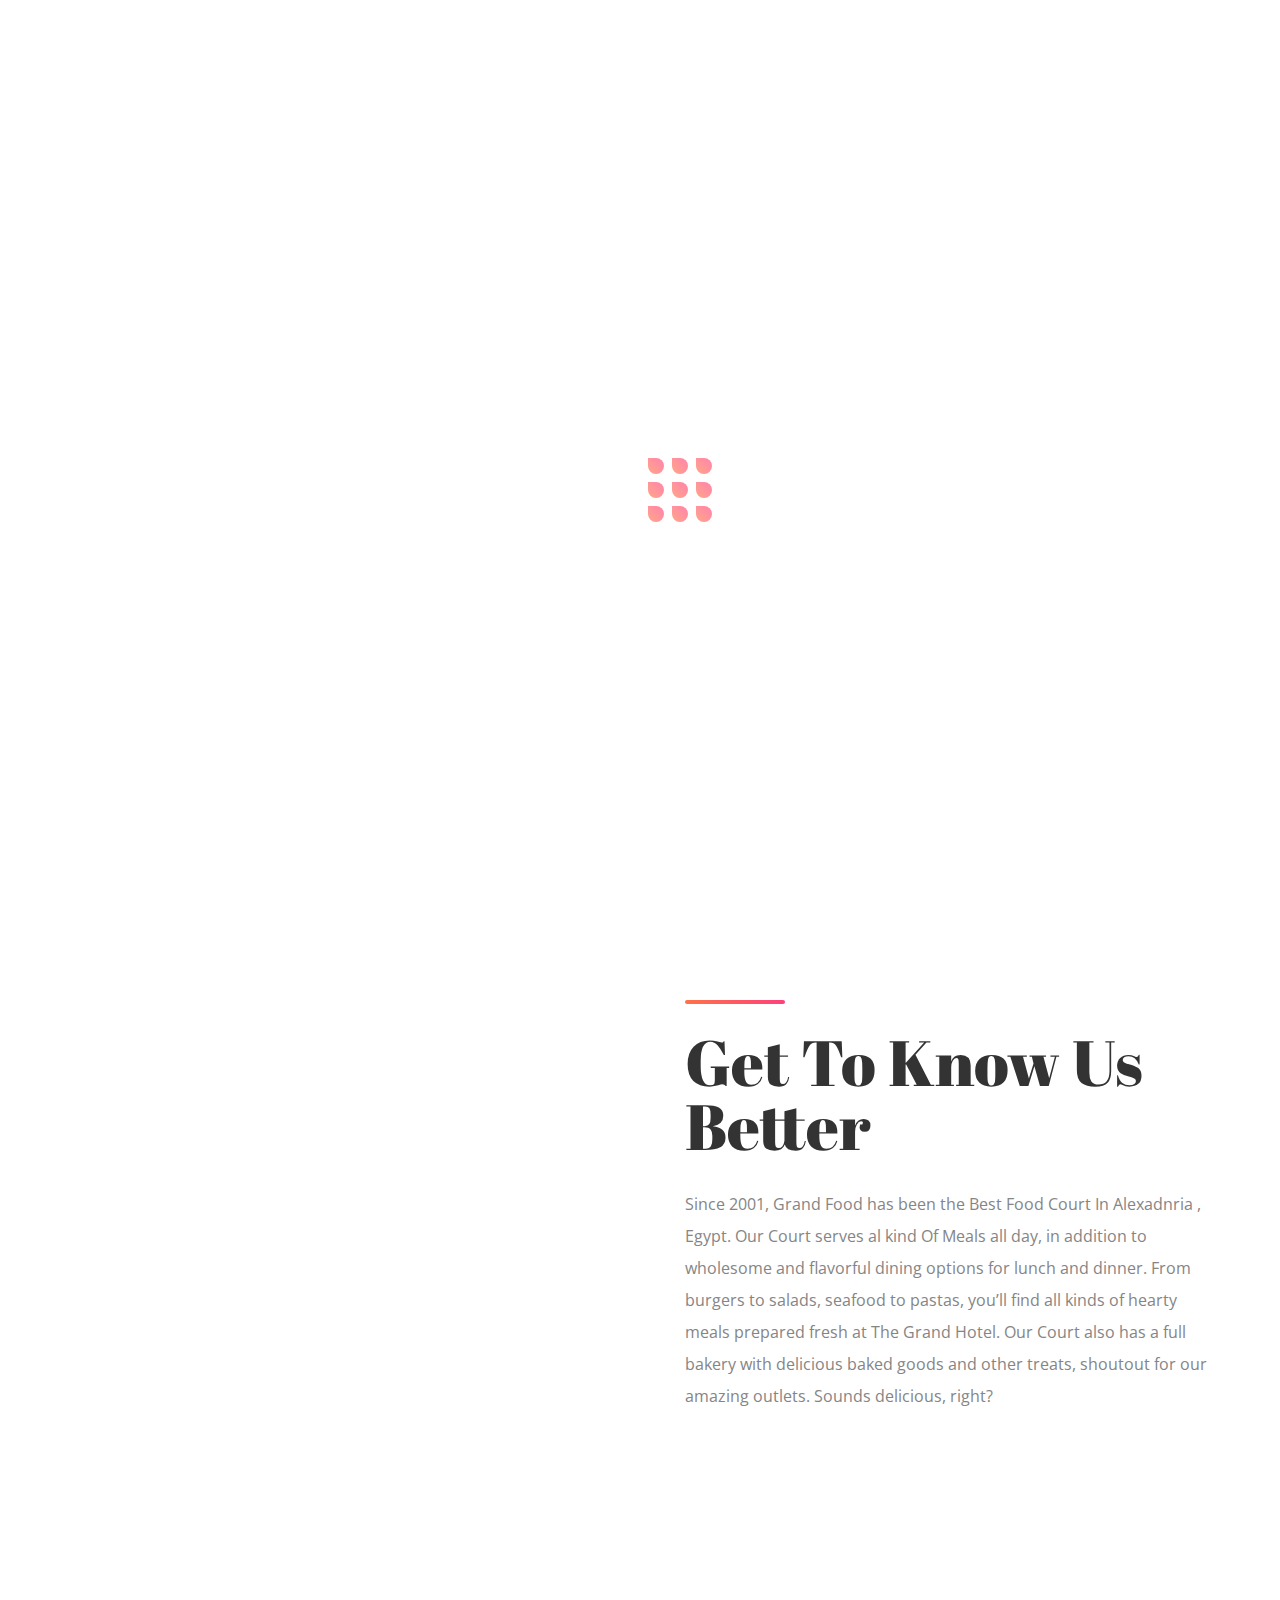
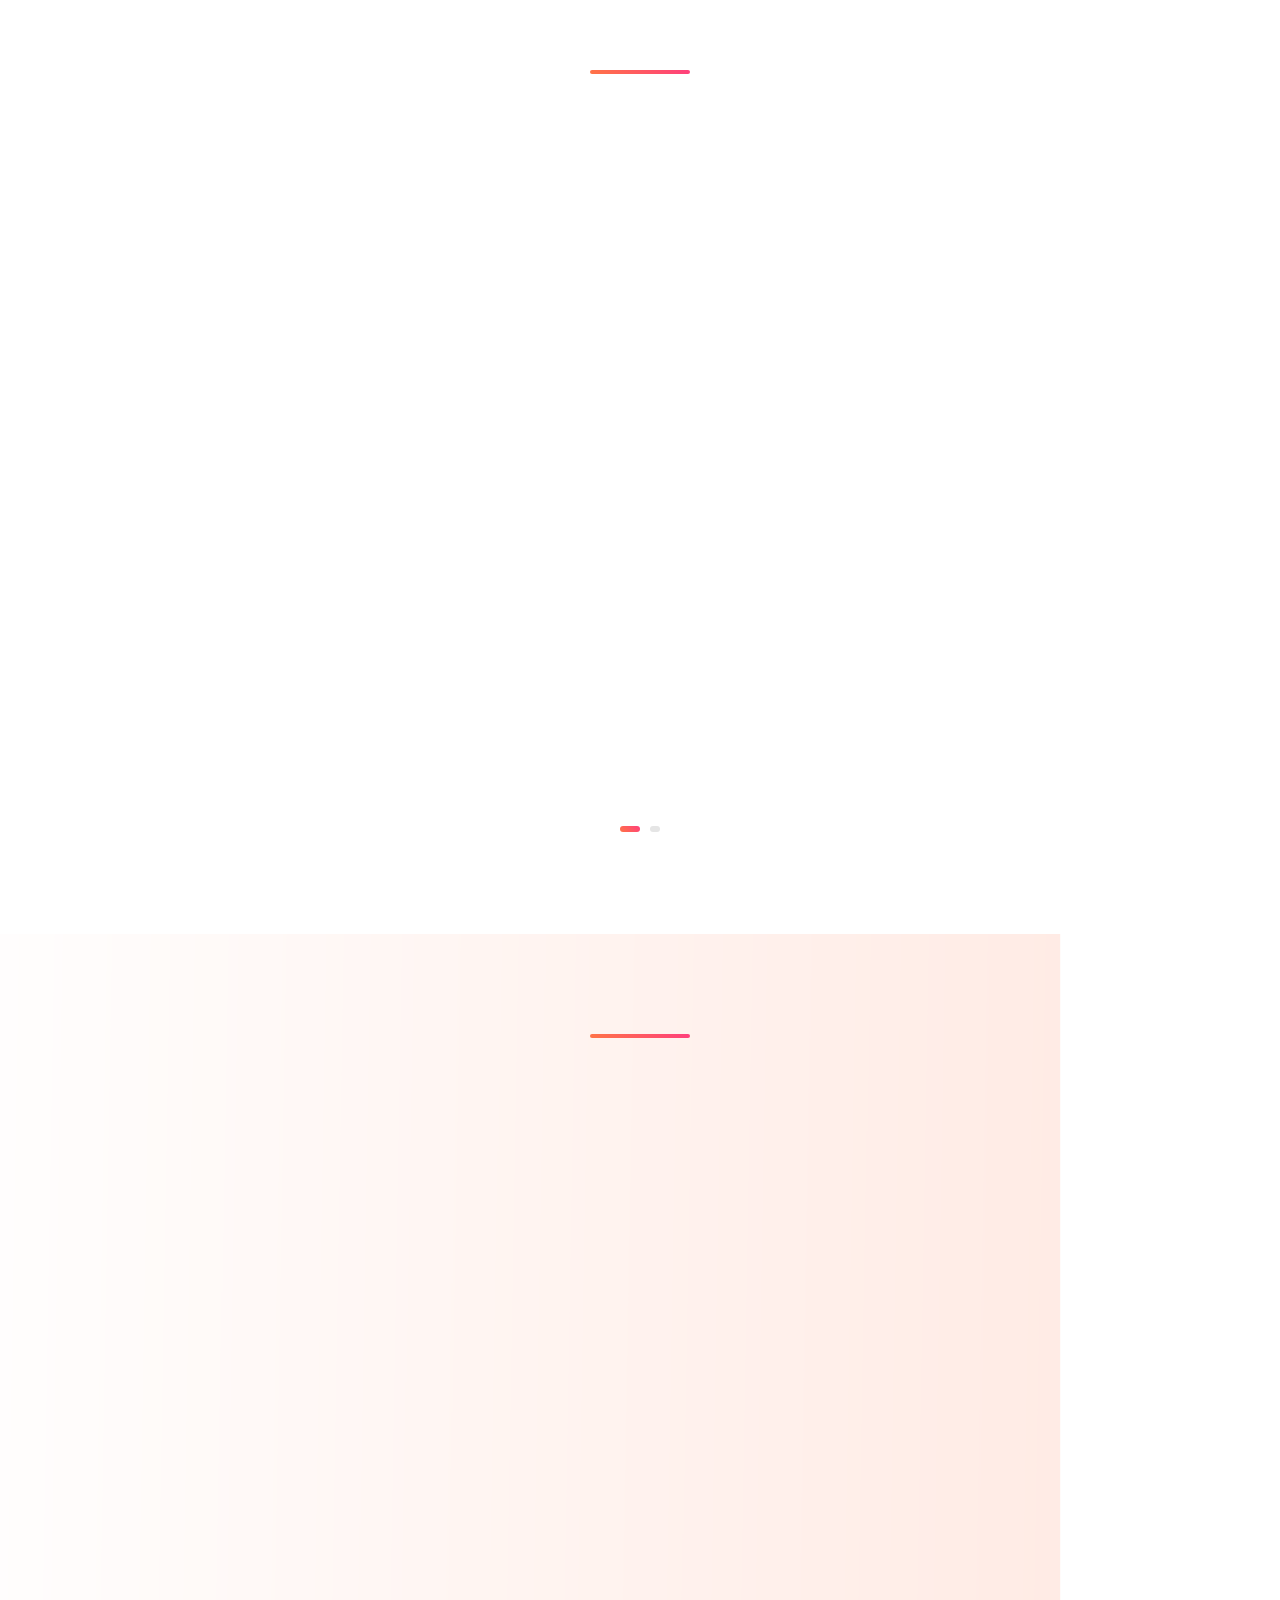
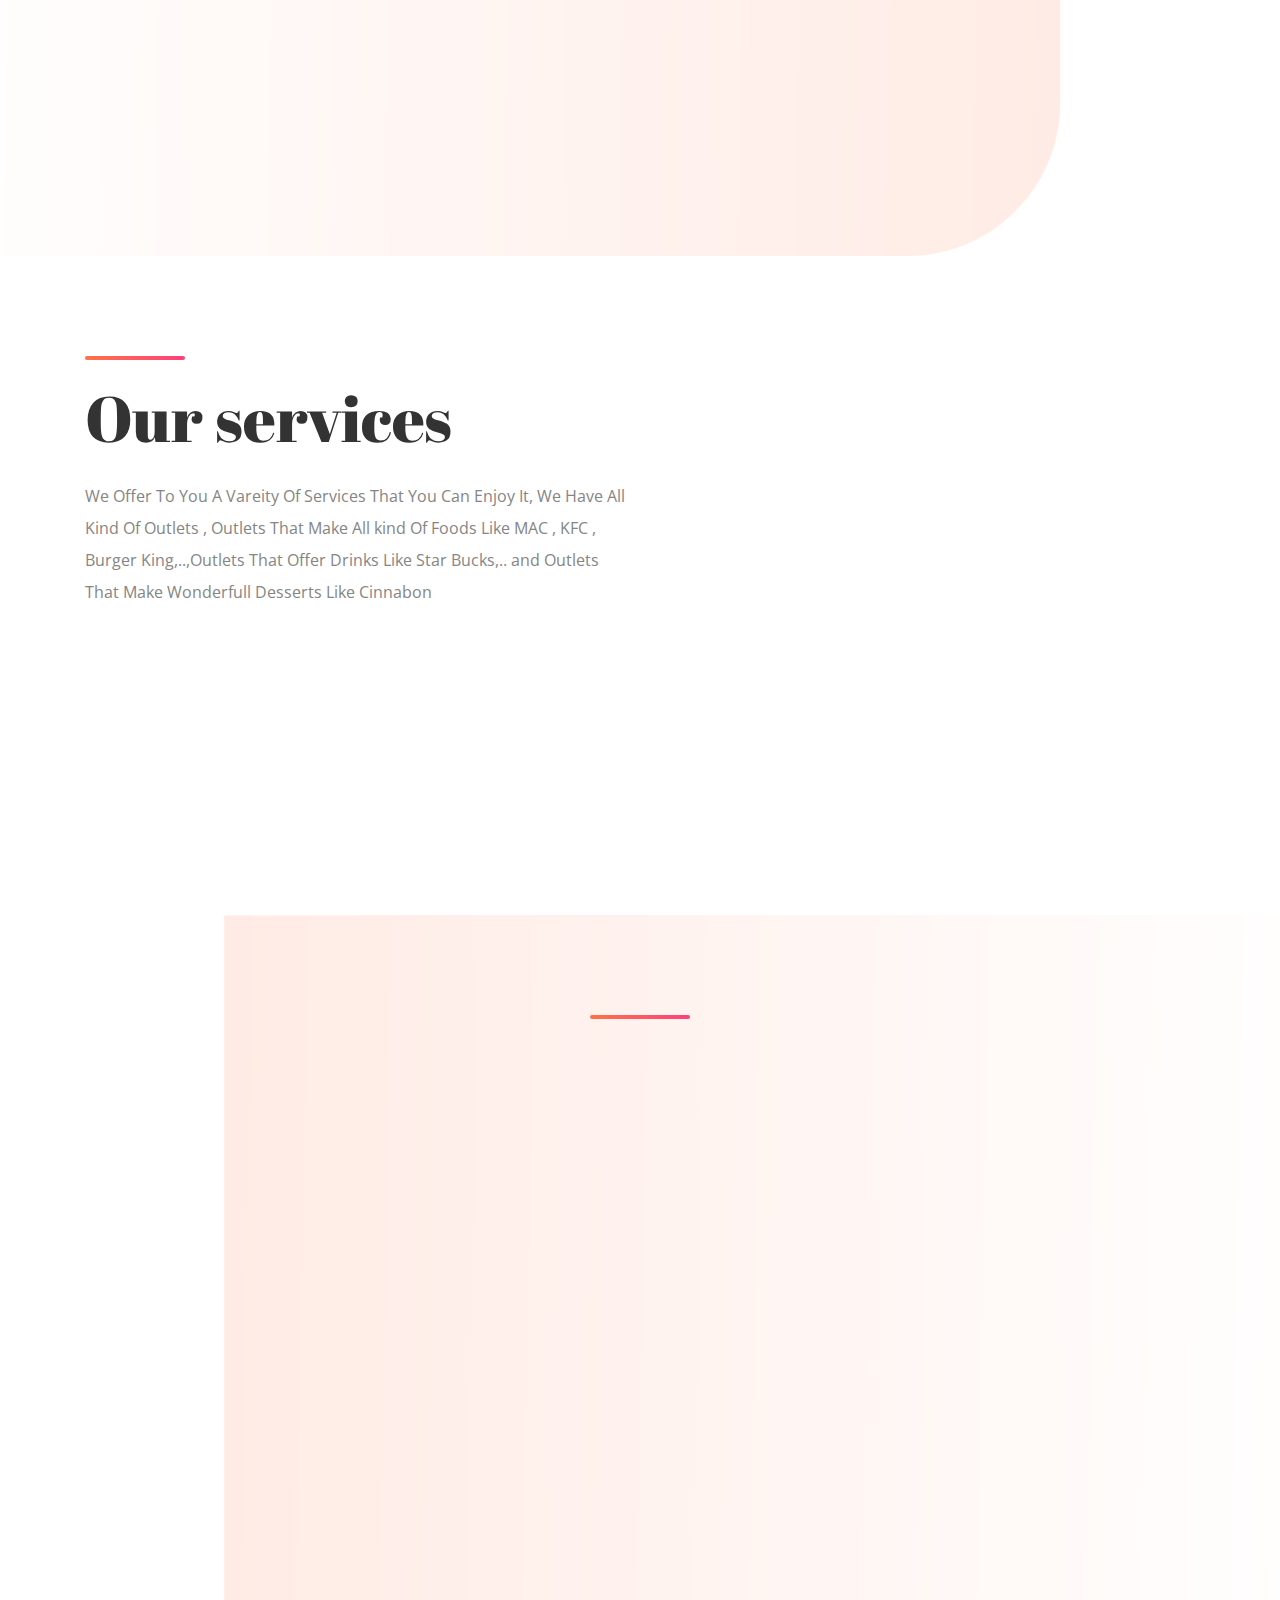
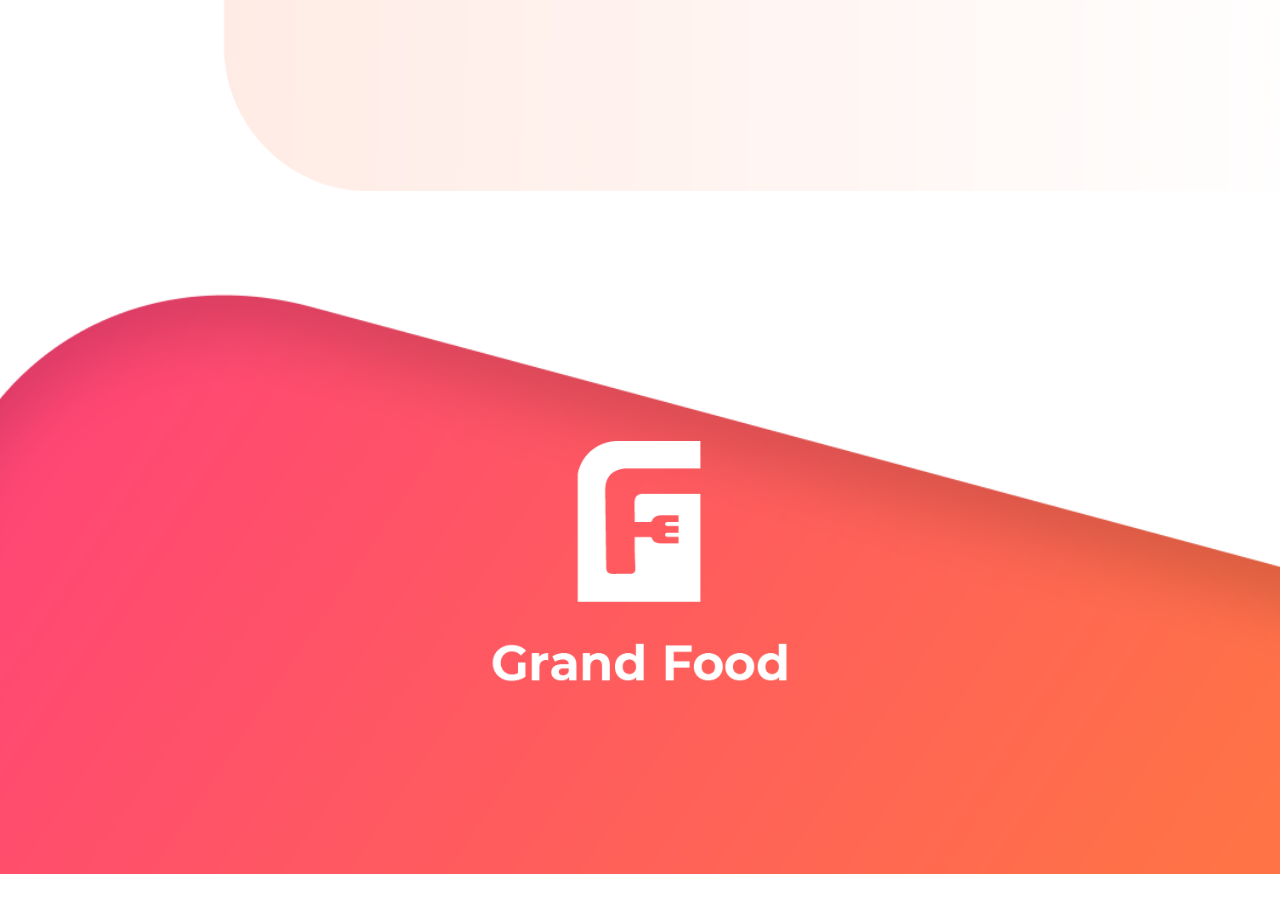
<file: index.html>
<!DOCTYPE html>
<html>
  <head>
    <meta charset="utf-8" />
    <meta http-equiv="X-UA-Compatible" content="IE=edge" />
    <meta name="viewport" content="width=device-width, initial-scale=1" />
    <title>Grand Food</title>
    <link rel="stylesheet" href="css/bootstrap.min.css" />
    <link rel="stylesheet" href="css/owl.carousel.min.css" />
    <link rel="stylesheet" href="css/owl.theme.default.min.css" />
    <link rel="stylesheet" href="css/main.css" />
    <link rel="stylesheet" href="css/aos.css" />
    <link
      href="https://fonts.googleapis.com/css?family=Abril+Fatface&display=swap"
      rel="stylesheet"
    />
    <link
      href="https://fonts.googleapis.com/css?family=Open+Sans:400,600&display=swap"
      rel="stylesheet"
    />
  </head>

  <body data-spy="scroll" data-target=".navbar">
    <section class="hero" id="section1">
      <nav
        class="navbar navbar-inverse affix"
        data-spy="affix"
        data-offset-top="500"
      >
        <div class="container">
          <!-- Brand and toggle get grouped for better mobile display -->
          <div class="navbar-header">
            <button
              type="button"
              class="navbar-toggle collapsed"
              data-toggle="collapse"
              data-target="#bs-example-navbar-collapse-1"
              aria-expanded="false"
            >
              <span class="sr-only">Toggle navigation</span>
              <span class="icon-bar"></span>
              <span class="icon-bar"></span>
              <span class="icon-bar"></span>
            </button>
            <a class="navbar-brand logo-dark" href="#"
              ><img class="img-responsive" src="images/logo.png"
            /></a>
          </div>
          <!-- Collect the nav links, forms, and other content for toggling -->
          <div
            class="collapse navbar-collapse"
            id="bs-example-navbar-collapse-1"
          >
            <ul class="nav navbar-nav navbar-left">
              <li class="active">
                <a href="#section1"
                  >Home<span class="sr-only">(current)</span></a
                >
              </li>
              <li><a href="#section2">About us</a></li>
              <li><a href="#section3">Outlets</a></li>
              <li><a href="#section4">Special Offers</a></li>
              <li><a href="#section5">Service</a></li>
              <li><a href="#section6">Success Stories</a></li>
            </ul>
          </div>
        </div>
        <!-- /.navbar-collapse -->
      </nav>
      <div class="container">
        <div class="row">
          <div class="hero-content">
            <div class="hero-jumpotron">
              <span>Welcome To Grand Food</span>
              <h1>
                The Best Food Court In Egypt For All Fooders
              </h1>
              <button  class="btn btn-primary btn-lg">
                Special Offers
              </button>
            </div>
            <div class="hero-shape">
              <div class="row">
                <div class="col-lg-6 col-sm-6 col-xs-6">
                  <div class="item1">
                    <img class="img-responsive" src="images/item1.jpg" />
                  </div>
                  <div class="item2">
                    <img class="img-responsive" src="images/item2.jpg" />
                  </div>
                </div>
                <div class="col-lg-6 col-sm-6 col-xs-6">
                  <div class="item3">
                    <img class="img-responsive" src="images/item3.jpg" />
                  </div>
                  <div class="item4"></div>
                </div>
              </div>
            </div>
          </div>
        </div>
      </div>
    </section>

    <!-- start about us section  -->
    <!-- ****************************** -->

    <section id="section2" class="aboutus section">
      <div class="container">
        <div class="row">
          <div class="col-lg-6 col-sm-6 col-xs-12">
            <div class="shape-container">
              <div class="item1" data-aos="fade-up" data-aos-offset="100"></div>
              <div
                class="item2"
                data-aos="fade-down"
                data-aos-offset="100"
              ></div>
            </div>
          </div>
          <div class="col-lg-6 col-sm-6 col-xs-12">
            <div class="aboutus-text">
              <div class="head">
                <h1 class="big">Get To Know Us Better</h1>
              </div>
              <p>
                Since 2001, Grand Food has been the Best Food Court In
                Alexadnria , Egypt. Our Court serves al kind Of Meals all day,
                in addition to wholesome and flavorful dining options for lunch
                and dinner. From burgers to salads, seafood to pastas, you’ll
                find all kinds of hearty meals prepared fresh at The Grand
                Hotel. Our Court also has a full bakery with delicious baked
                goods and other treats, shoutout for our amazing outlets. Sounds
                delicious, right?
              </p>
            </div>
          </div>
        </div>
      </div>
    </section>
    <!-- end about us section  -->
    <!-- ***************************** -->

    <!-- start outlet section  -->
    <!-- ***************************** -->
    <section id="section3" class="outlets section">
      <div class="container">
        <div class="head center">
          <h1 data-aos="fade-up" class="small">Our Amazing outlets</h1>
        </div>
        <div class="section-content">
          <div id="owl1" class="owl-carousel">
            <div class="item">
              <div class="col-lg-2 col-sm-3 col-xs-4">
                <div data-aos="fade-up" class="outlet-card">
                  <img class="img-responsive" src="images/outlets/1.png" />
                </div>
              </div>
              <div class="col-lg-2 col-sm-3 col-xs-4">
                <div data-aos="fade-up" class="outlet-card">
                  <img class="img-responsive" src="images/outlets/2.png" />
                </div>
              </div>
              <div class="col-lg-2 col-sm-3 col-xs-4">
                <div data-aos="fade-up" class="outlet-card">
                  <img class="img-responsive" src="images/outlets/3.png" />
                </div>
              </div>
              <div class="col-lg-2 col-sm-3 col-xs-4">
                <div data-aos="fade-up" class="outlet-card">
                  <img class="img-responsive" src="images/outlets/4.png" />
                </div>
              </div>
              <div class="col-lg-2 col-sm-3 col-xs-4">
                <div data-aos="fade-up" class="outlet-card">
                  <img class="img-responsive" src="images/outlets/5.png" />
                </div>
              </div>
              <div class="col-lg-2 col-sm-3 col-xs-4">
                <div data-aos="fade-up" class="outlet-card">
                  <img class="img-responsive" src="images/outlets/6.png" />
                </div>
              </div>
              <div class="col-lg-2 col-sm-3 col-xs-4">
                <div data-aos="fade-up" class="outlet-card">
                  <img class="img-responsive" src="images/outlets/7.png" />
                </div>
              </div>
              <div class="col-lg-2 col-sm-3 col-xs-4">
                <div data-aos="fade-up" class="outlet-card">
                  <img class="img-responsive" src="images/outlets/8.png" />
                </div>
              </div>
              <div class="col-lg-2 col-sm-3 col-xs-4">
                <div data-aos="fade-up" class="outlet-card">
                  <img class="img-responsive" src="images/outlets/9.png" />
                </div>
              </div>
              <div class="col-lg-2 col-sm-3 col-xs-4">
                <div data-aos="fade-up" class="outlet-card">
                  <img class="img-responsive" src="images/outlets/10.png" />
                </div>
              </div>
              <div class="col-lg-2 col-sm-3 col-xs-4">
                <div data-aos="fade-up" class="outlet-card">
                  <img class="img-responsive" src="images/outlets/11.png" />
                </div>
              </div>
              <div class="col-lg-2 col-sm-3 col-xs-4">
                <div data-aos="fade-up" class="outlet-card">
                  <img class="img-responsive" src="images/outlets/12.png" />
                </div>
              </div>
            </div>
            <div class="item">
              <div class="col-lg-2 col-sm-3 col-xs-4">
                <div data-aos="fade-up" class="outlet-card">
                  <img class="img-responsive" src="images/outlets/13.png" />
                </div>
              </div>
              <div class="col-lg-2 col-sm-3 col-xs-4">
                <div data-aos="fade-up" class="outlet-card">
                  <img class="img-responsive" src="images/outlets/14.png" />
                </div>
              </div>
              <div class="col-lg-2 col-sm-3 col-xs-4">
                <div data-aos="fade-up" class="outlet-card">
                  <img class="img-responsive" src="images/outlets/15.png" />
                </div>
              </div>
              <div class="col-lg-2 col-sm-3 col-xs-4">
                <div data-aos="fade-up" class="outlet-card">
                  <img class="img-responsive" src="images/outlets/16.png" />
                </div>
              </div>
              <div class="col-lg-2 col-sm-3 col-xs-4">
                <div data-aos="fade-up" class="outlet-card">
                  <img class="img-responsive" src="images/outlets/17.png" />
                </div>
              </div>
              <div class="col-lg-2 col-sm-3 col-xs-4">
                <div data-aos="fade-up" class="outlet-card">
                  <img class="img-responsive" src="images/outlets/18.png" />
                </div>
              </div>
              <div class="col-lg-2 col-sm-3 col-xs-4">
                <div data-aos="fade-up" class="outlet-card">
                  <img class="img-responsive" src="images/outlets/19.png" />
                </div>
              </div>
              <div class="col-lg-2 col-sm-3 col-xs-4">
                <div data-aos="fade-up" class="outlet-card">
                  <img class="img-responsive" src="images/outlets/20.png" />
                </div>
              </div>
              <div class="col-lg-2 col-sm-3 col-xs-4">
                <div data-aos="fade-up" class="outlet-card">
                  <img class="img-responsive" src="images/outlets/21.png" />
                </div>
              </div>
              <div class="col-lg-2 col-sm-3 col-xs-4">
                <div data-aos="fade-up" class="outlet-card">
                  <img class="img-responsive" src="images/outlets/22.png" />
                </div>
              </div>
              <div class="col-lg-2 col-sm-3 col-xs-4">
                <div data-aos="fade-up" class="outlet-card">
                  <img class="img-responsive" src="images/outlets/23.png" />
                </div>
              </div>
              <div class="col-lg-2 col-sm-3 col-xs-4">
                <div data-aos="fade-up" class="outlet-card">
                  <img class="img-responsive" src="images/outlets/24.png" />
                </div>
              </div>
              <div class="col-lg-2 col-sm-3 col-xs-4">
                <div data-aos="fade-up" class="outlet-card">
                  <img class="img-responsive" src="images/outlets/25.png" />
                </div>
              </div>
            </div>
          </div>
        </div>
      </div>
    </section>
    <!-- end outlet section  -->
    <!-- ***************************** -->

    <!-- start special offers section  -->
    <section id="section4" class="special-offers section">
      <div class="container">
        <div class="head center">
          <h1 data-aos="fade-up" class="small">Our Special Offers</h1>
          <div data-aos="fade-up" class="section-content">
            <div class="row">
              <div class="col-lg-4 col-sm-6 col-xs-12">
                <div class="offers-card">
                  <div class="card-img">
                    <img class="img-responsive" src="images/burgerking.jpg" />
                    <div class="discount"></div>
                    <span class="discount-value">12%</span>
                  </div>
                  <div class="card-body">
                    <h3>Shilla Meal</h3>
                    <p><span class="outlet-name">Burger king</span></p>
                    <p>
                      Wopper Sandwich,chicken royal Sandwich ,Rodeo
                      Sandwich,chicken Burger Sandwich , Whopper Jr Sandwich
                    </p>
                  </div>
                  <div class="card-footer">
                    <p>
                      <span class="price">176 LE</span>
                    </p>
                  </div>
                </div>
              </div>
              <div class="col-lg-4 col-sm-6 col-xs-12">
                <div class="offers-card">
                  <div class="card-img">
                    <img class="img-responsive" src="images/dominos.jpg" />
                    <div class="discount"></div>
                    <span class="discount-value">20%</span>
                  </div>
                  <div class="card-body">
                    <h3>2 Medium Pizzas Offer</h3>
                    <p><span class="outlet-name">Domino’s Pizza</span></p>
                    <p>
                      2 Medium Pizzas Served With Pottato Widgets And Cina
                      Stixken
                    </p>
                  </div>
                  <div class="card-footer">
                    <p>
                     <span class="price">160 LE</span>
                    </p>
                  </div>
                </div>
              </div>
              <div class="col-lg-4 col-sm-6 col-xs-12">
                <div class="offers-card">
                  <div class="card-img">
                    <img class="img-responsive" src="images/hardees.jpg" />
                    <div class="discount"></div>
                    <span class="discount-value">25%</span>
                  </div>
                  <div class="card-body">
                    <h3>Hardees Monster</h3>
                    <p><span class="outlet-name">Hardees</span></p>
                    <p>
                      Medium Or Large ChIcken Combo Served With One Free Sauce
                    </p>
                  </div>
                  <div class="card-footer">
                    <p>
                      <span class="price">150 LE</span>
                    </p>
                  </div>
                </div>
              </div>
            </div>
          </div>
        </div>
      </div>
    </section>
    <!-- end special offers sections  -->
    <!-- ********************************** -->

    <!-- start services section  -->
    <!-- ******************************* -->

    <section id="section5" class="services section">
      <div class="container">
        <div class="col-lg-6 col-sm-6 col-xs-12">
          <div class="services-text">
            <div class="head">
              <h1 class="big">Our services</h1>
            </div>
            <p>
              We Offer To You A Vareity Of Services That You Can Enjoy It, We
              Have All Kind Of Outlets , Outlets That Make All kind Of Foods
              Like MAC , KFC , Burger King,..,Outlets That Offer Drinks Like
              Star Bucks,.. and Outlets That Make Wonderfull Desserts Like
              Cinnabon
            </p>
          </div>
        </div>
        <div class="col-lg-6 col-sm-6 col-xs-12">
          <div class="cards">
            <div class="card-horizontal" data-aos="fade-up">
              <div class="icon center-block">
                <img class="img-responsive" src="images/icons/restaurant.png" />
                <div class="wave"></div>
                <div class="wave1"></div>
              </div>

              <h3>Food</h3>
            </div>
            <div
              class="card-horizontal"
              data-aos="fade-down"
              data-aos-delay="100"
            >
              <div class="icon center-block">
                <img class="img-responsive" src="images/icons/tea.png" />
                <div class="wave"></div>
                <div class="wave1"></div>
              </div>
              <h3>Drinks</h3>
            </div>
            <div class="card-horizontal" data-aos="fade-up">
              <div class="icon center-block">
                <img class="img-responsive" src="images/icons/muffin.png" />
                <div class="wave"></div>
                <div class="wave1"></div>
              </div>
              <h3>Desserts</h3>
            </div>
            <div class="card-horizontal" data-aos="fade-down">
              <div class="icon center-block">
                <img class="img-responsive" src="images/icons/lunch.png" />
                <div class="wave"></div>
                <div class="wave1"></div>
              </div>
              <h3>Bakeries</h3>
            </div>
          </div>
        </div>
      </div>
    </section>

    <!-- end services section  -->
    <!-- *************************** -->
    <!-- start testimonials section  -->
    <!-- *********************** -->
    <section id="section6" class="testimonials section">
      <div class="container">
        <div class="head center">
          <h1 data-aos="fade-up" class="small">Our Success Stories</h1>
        </div>
        <div data-aos="fade-up class="section-content1">
          <div id="owl2" class="owl-carousel">
            <div class="item">
              <div class="card text-center">
                <div class="img-container">
                  <img
                    src="images/test1.png"
                    class="img-responsive center-block"
                  />
                </div>

                <h3 class="mt-20 mb-20">Basem Mohamed</h3>
                <span>UI/UX Designer</span>
                <p class="mt-20">
                  This spot has all the spots that would suffice anyone looking
                  for coffee, chicken, burgers at Macdonalds, buffalo wings or
                  pizza hut. It also has ice cream shops and other variety
                </p>
                <div class="punctuation mt-20 text-center">
                  <i class="fa fa-quote-left"></i>
                </div>
              </div>
            </div>
            <div class="item">
              <div class="card text-center">
                <div class="img-container">
                  <img
                    src="images/test2.png"
                    class="img-responsive center-block"
                  />
                </div>

                <h3 class="mt-20 mb-20">Ahmed Mohamed</h3>
                <span>Civil Engineer</span>
                <p class="mt-20">
                  usually having breakfast or dinner there , there are a lot of
                  restaurants , Egyptian foods , burgers , salads , Pizza ,,
                  places for drinking coffees its a nice place to visit
                </p>
                <div class="punctuation mt-20 text-center">
                  <i class="fa fa-quote-left"></i>
                </div>
              </div>
            </div>
            <div class="item">
              <div class="card text-center">
                <div class="img-container">
                  <img
                    src="images/test3.png"
                    class="img-responsive center-block"
                  />
                </div>

                <h3 class="mt-20 mb-20">Nasser Sayed</h3>
                <span>Self Employed</span>
                <p class="mt-20">
                  I do recommend it for having food or sitting in cafes.
                  Oriental food such as Arabiata, Egyptian food restaurants,
                  Junk food such as Mac, KFC It fits all the family food
                  requests
                </p>
                <div class="punctuation mt-20 text-center">
                  <i class="fa fa-quote-left"></i>
                </div>
              </div>
            </div>
          </div>
        </div>
      </div>
    </section>
    <!-- *********************************** -->
    <!-- end testimonials section  -->
    <!-- **************************** -->
    <!-- loader spinner  -->
    <section class="loader-section">
      <div class="lds-grid">
        <div></div>
        <div></div>
        <div></div>
        <div></div>
        <div></div>
        <div></div>
        <div></div>
        <div></div>
        <div></div>
      </div>
    </section>
    <!-- start footer   -->
    <!-- ***************************** -->
    <footer class="footer section">
      <div class="container">
        <div class="footer-content">
          <div class="logo">
            <img src="images/logo1.png" class="center-block img-responsive" />
          </div>
          <div class="social-media mt-50">
            <div data-aos="fade-up" data-aos-offset="0" class="icon">
              <a href=""><i class="fab fa-facebook-f"></i></a>
            </div>
            <div data-aos="fade-up" data-aos-offset="0" class="icon">
              <a href=""><i class="fab fa-twitter"></i></a>
            </div>
            <div data-aos="fade-up" data-aos-offset="0" class="icon">
              <a href=""><i class="fab fa-linkedin-in"></i></a>
            </div>
            <div data-aos="fade-up" data-aos-offset="0" class="icon">
              <a href=""><i class="fab fa-instagram"></i></a>
            </div>
          </div>
        </div>
      </div>
    </footer>
    <!-- end footer  -->
    <!-- ********************** -->
    <script src="js/jquery-2.2.4.min.js"></script>
    <script src="js/bootstrap.min.js"></script>
    <script src="js/owl.carousel.min.js"></script>
    <script src="js/plugins.js"></script>
    <script src="js/aos.js"></script>
    <script>
      AOS.init({
        once: true,
        duration: 1500,
        offset: 400
      });
    </script>
  </body>
</html>
</file>
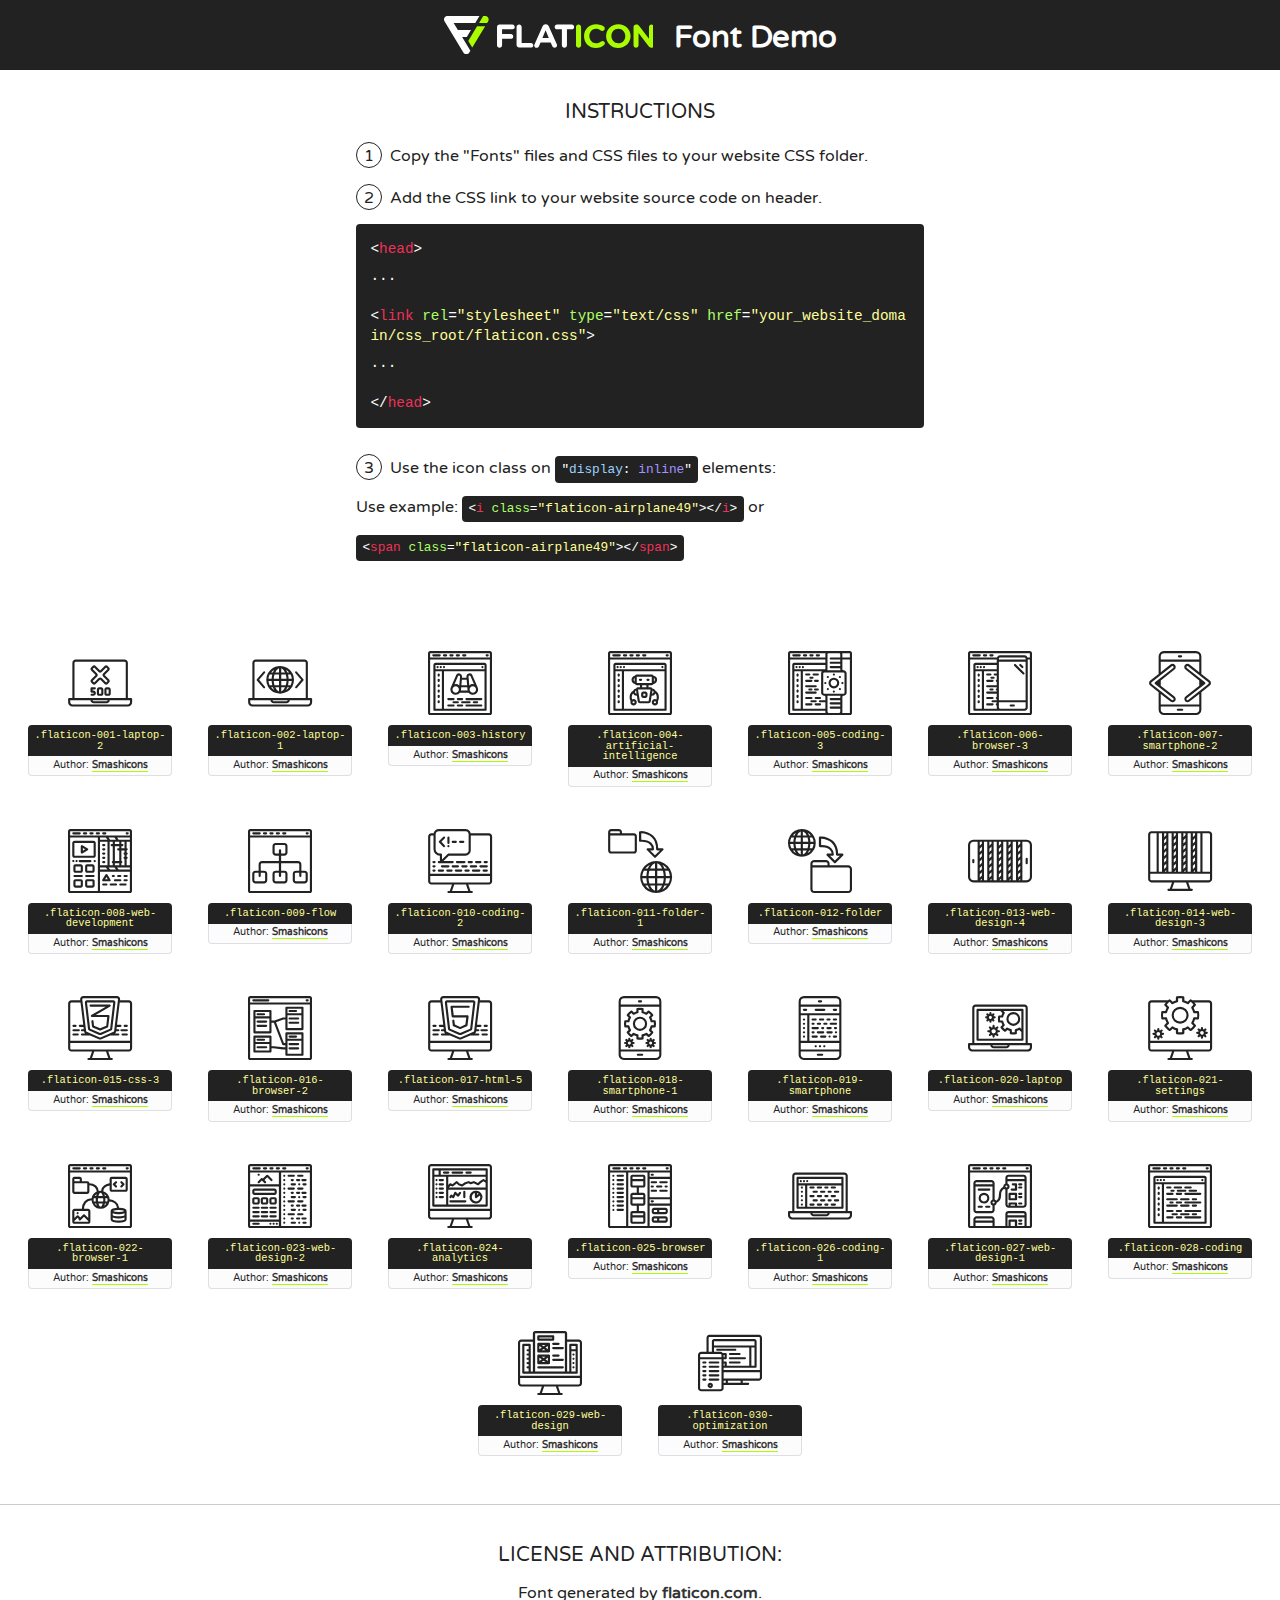
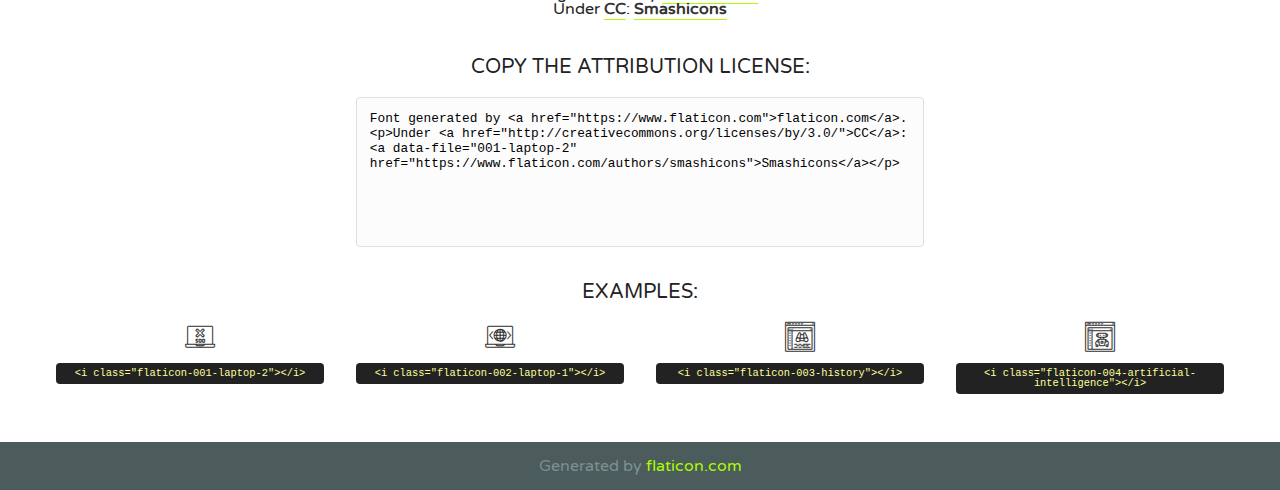
<file: fonts/778620-web-development-outline/778620-web-development-outline/font/flaticon.html>
<!DOCTYPE html>
<!--
  Flaticon icon font: Flaticon
  Creation date: 19/03/2018 08:20
-->
<html>
<!DOCTYPE html>
<html>

<head>
    <title>Flaticon WebFont</title>
    <link href="http://fonts.googleapis.com/css?family=Varela+Round" rel="stylesheet" type="text/css" />
    <link rel="stylesheet" type="text/css" href="flaticon.css">
    <meta charset="UTF-8">
    <style>
    html, body, div, span, applet, object, iframe,
    h1, h2, h3, h4, h5, h6, p, blockquote, pre,
    a, abbr, acronym, address, big, cite, code,
    del, dfn, em, img, ins, kbd, q, s, samp,
    small, strike, strong, sub, sup, tt, var,
    b, u, i, center,
    dl, dt, dd, ol, ul, li,
    fieldset, form, label, legend,
    table, caption, tbody, tfoot, thead, tr, th, td,
    article, aside, canvas, details, embed, 
    figure, figcaption, footer, header, hgroup, 
    menu, nav, output, ruby, section, summary,
    time, mark, audio, video {
        margin: 0;
        padding: 0;
        border: 0;
        font-size: 100%;
        font: inherit;
        vertical-align: baseline;
    }
    /* HTML5 display-role reset for older browsers */
    article, aside, details, figcaption, figure, 
    footer, header, hgroup, menu, nav, section {
        display: block;
    }
    body {
        line-height: 1;
    }
    ol, ul {
        list-style: none;
    }
    blockquote, q {
        quotes: none;
    }
    blockquote:before, blockquote:after,
    q:before, q:after {
        content: '';
        content: none;
    }
    table {
        border-collapse: collapse;
        border-spacing: 0;
    }
    body {
        font-family: 'Varela Round', Helvetica, Arial, sans-serif;
        font-size: 16px;
        color: #222;
    }
    a {
        color: #333;
        border-bottom: 1px solid #a9fd00;
        font-weight: bold;
        text-decoration: none;
    }
    * {
        -moz-box-sizing: border-box;
        -webkit-box-sizing: border-box;
        box-sizing: border-box;
        margin: 0;
        padding: 0;
    }
    [class^="flaticon-"]:before, [class*=" flaticon-"]:before, [class^="flaticon-"]:after, [class*=" flaticon-"]:after {
        font-family: Flaticon;
        font-size: 30px;
        font-style: normal;
        margin-left: 20px;
        color: #333;
    }
    .wrapper {
        max-width: 600px;
        margin: auto;
        padding: 0 1em;
    }
    .title {
        font-size: 1.25em;
        text-align: center;
        margin-bottom: 1em;
        text-transform: uppercase;
    }
    header {
        text-align: center;
        background-color: #222;
        color: #fff;
        padding: 1em;
    }
    header .logo {
        width: 210px;
        height: 38px;
        display: inline-block;
        vertical-align: middle;
        margin-right: 1em;
        border: none;
    }
    header strong {
        font-size: 1.95em;
        font-weight: bold;
        vertical-align: middle;
        margin-top: 5px;
        display: inline-block;
    }
    .demo {
        margin: 2em auto;
        line-height: 1.25em;
    }
    .demo ul li {
        margin-bottom: 1em;
    }
    .demo ul li .num {
        color: #222;
        border-radius: 20px;
        display: inline-block;
        width: 26px;
        padding: 3px;
        height: 26px;
        text-align: center;
        margin-right: 0.5em;
        border: 1px solid #222;
    }
    .demo ul li code {
        background-color: #222;
        border-radius: 4px;
        padding: 0.25em 0.5em;
        display: inline-block;
        color: #fff;
        font-family: Consolas,Monaco,Lucida Console,Liberation Mono,DejaVu Sans Mono,Bitstream Vera Sans Mono,Courier New, monospace;
        font-weight: lighter;
        margin-top: 1em;
        font-size: 0.8em;
        word-break: break-all;
    }
    .demo ul li code.big {
        padding: 1em;
        font-size: 0.9em;
    }
    .demo ul li code .red {
        color: #EF3159;
    }
    .demo ul li code .green {
        color: #ACFF65;
    }
    .demo ul li code .yellow {
        color: #FFFF99;
    }
    .demo ul li code .blue {
        color: #99D3FF;
    }
    .demo ul li code .purple {
        color: #A295FF;
    }
    .demo ul li code .dots {
        margin-top: 0.5em;
        display: block;
    }
    #glyphs {
        border-bottom: 1px solid #ccc;
        padding: 2em 0;
        text-align: center;
    }
    .glyph {
        display: inline-block;
        width: 9em;
        margin: 1em;
        text-align: center;
        vertical-align: top;
        background: #FFF;
    }
    .glyph .glyph-icon {
        padding: 10px;
        display: block;
        font-family:"Flaticon";
        font-size: 64px;
        line-height: 1;
    }
    .glyph .glyph-icon:before {
        font-size: 64px;
        color: #222;
        margin-left: 0;
    }
    .class-name {
        font-size: 0.65em;
        background-color: #222;
        color: #fff;
        border-radius: 4px 4px 0 0;
        padding: 0.5em;
        color: #FFFF99;
        font-family: Consolas,Monaco,Lucida Console,Liberation Mono,DejaVu Sans Mono,Bitstream Vera Sans Mono,Courier New, monospace;
    }
    .author-name {
        font-size: 0.6em;
        background-color: #fcfcfd;
        border: 1px solid #DEDEE4;
        border-top: 0;
        border-radius: 0 0 4px 4px;
        padding: 0.5em;
    }
    .class-name:last-child {
        font-size: 10px;
        color:#888;
    }
    .class-name:last-child a {
        font-size: 10px;
        color:#555;
    }
    .class-name:last-child a:hover {
        color:#a9fd00;
    }
    .glyph > input {
        display: block;
        width: 100px;
        margin: 5px auto;
        text-align: center;
        font-size: 12px;
        cursor: text;
    }
    .glyph > input.icon-input {
        font-family:"Flaticon";
        font-size: 16px;
        margin-bottom: 10px;
    }
    .attribution .title {
        margin-top: 2em;
    }
    .attribution textarea {
        background-color: #fcfcfd;
        padding: 1em;
        border: none;
        box-shadow: none;
        border: 1px solid #DEDEE4;
        border-radius: 4px;
        resize: none;
        width: 100%;
        height: 150px;
        font-size: 0.8em;
        font-family: Consolas,Monaco,Lucida Console,Liberation Mono,DejaVu Sans Mono,Bitstream Vera Sans Mono,Courier New, monospace;
        -webkit-appearance: none;
    }
    .iconsuse {
        margin: 2em auto;
        text-align: center;
        max-width: 1200px;
    }
    .iconsuse:after {
        content: '';
        display: table;
        clear: both;
    }
    .iconsuse .image {
        float: left;
        width: 25%;
        padding: 0 1em;
    }
    .iconsuse .image p {
        margin-bottom: 1em;
    }
    .iconsuse .image span {
        display: block;
        font-size: 0.65em;
        background-color: #222;
        color: #fff;
        border-radius: 4px;
        padding: 0.5em;
        color: #FFFF99;
        margin-top: 1em;
        font-family: Consolas,Monaco,Lucida Console,Liberation Mono,DejaVu Sans Mono,Bitstream Vera Sans Mono,Courier New, monospace;
    }
    #footer {
        text-align: center;
        background-color: #4C5B5C;
        color: #7c9192;
        padding: 1em;
    }
    #footer a {
        border: none;
        color: #a9fd00;
        font-weight: normal;
    }
    @media (max-width: 960px) {
        .iconsuse .image {
            width: 50%;
        }
    }
    @media (max-width: 560px) {
        .iconsuse .image {
            width: 100%;
        }
    }
    </style>
</head>

<body class="characters-off">

    <header>
        <a href="https://www.flaticon.com" target="_blank" class="logo">
            <svg version="1.1" xmlns="http://www.w3.org/2000/svg" xmlns:xlink="http://www.w3.org/1999/xlink" xmlns:a="http://ns.adobe.com/AdobeSVGViewerExtensions/3.0/" viewBox="0 0 560.875 102.036" enable-background="new 0 0 560.875 102.036" xml:space="preserve">
                <defs>
                </defs>
                <g>
                    <g class="letters">
                        <path fill="#ffffff" d="M141.596,29.675c0-3.777,2.985-6.767,6.764-6.767h34.438c3.426,0,6.15,2.728,6.15,6.15
                        c0,3.43-2.724,6.149-6.15,6.149h-27.674v13.091h23.719c3.429,0,6.151,2.724,6.151,6.15c0,3.43-2.723,6.149-6.151,6.149h-23.719
                        v17.574c0,3.773-2.986,6.761-6.764,6.761c-3.779,0-6.764-2.989-6.764-6.761V29.675z"></path>
                        <path fill="#ffffff" d="M193.844,29.149c0-3.781,2.985-6.767,6.764-6.767c3.776,0,6.763,2.985,6.763,6.767v42.957h25.039
                        c3.426,0,6.149,2.726,6.149,6.153c0,3.425-2.723,6.15-6.149,6.15h-31.802c-3.779,0-6.764-2.986-6.764-6.768V29.149z"></path>
                        <path fill="#ffffff" d="M241.891,75.71l21.438-48.407c1.492-3.341,4.215-5.357,7.906-5.357h0.792
                        c3.686,0,6.323,2.017,7.815,5.357l21.439,48.407c0.436,0.967,0.701,1.845,0.701,2.723c0,3.602-2.809,6.501-6.414,6.501
                        c-3.161,0-5.269-1.845-6.499-4.655l-4.132-9.661h-27.059l-4.301,10.102c-1.144,2.631-3.426,4.214-6.237,4.214
                        c-3.517,0-6.24-2.81-6.24-6.325C241.1,77.64,241.451,76.677,241.891,75.71z M279.932,58.666l-8.521-20.297l-8.526,20.297H279.932
                        z"></path>
                        <path fill="#ffffff" d="M314.864,35.387H301.86c-3.429,0-6.239-2.813-6.239-6.238c0-3.429,2.811-6.24,6.239-6.24h39.533
                        c3.426,0,6.237,2.811,6.237,6.24c0,3.425-2.811,6.238-6.237,6.238h-13.001v42.785c0,3.773-2.99,6.761-6.764,6.761
                        c-3.779,0-6.764-2.989-6.764-6.761V35.387z"></path>
                        <path fill="#A9FD00" d="M352.615,29.149c0-3.781,2.985-6.767,6.767-6.767c3.774,0,6.761,2.985,6.761,6.767v49.024
                        c0,3.773-2.987,6.761-6.761,6.761c-3.781,0-6.767-2.989-6.767-6.761V29.149z"></path>
                        <path fill="#A9FD00" d="M374.132,53.836v-0.179c0-17.481,13.178-31.801,32.065-31.801c9.22,0,15.459,2.458,20.557,6.238
                        c1.402,1.054,2.637,2.985,2.637,5.357c0,3.692-2.985,6.59-6.681,6.59c-1.845,0-3.071-0.702-4.044-1.319
                        c-3.776-2.813-7.729-4.393-12.562-4.393c-10.364,0-17.831,8.611-17.831,19.154v0.173c0,10.542,7.291,19.329,17.831,19.329
                        c5.715,0,9.492-1.756,13.359-4.834c1.049-0.874,2.458-1.491,4.039-1.491c3.429,0,6.325,2.813,6.325,6.236
                        c0,2.106-1.056,3.78-2.282,4.834c-5.539,4.834-12.036,7.733-21.878,7.733C387.572,85.464,374.132,71.493,374.132,53.836z"></path>
                        <path fill="#A9FD00" d="M433.009,53.836v-0.179c0-17.481,13.79-31.801,32.766-31.801c18.981,0,32.592,14.143,32.592,31.628v0.173
                        c0,17.483-13.785,31.807-32.769,31.807C446.625,85.464,433.009,71.32,433.009,53.836z M484.224,53.836v-0.179
                        c0-10.539-7.725-19.326-18.626-19.326c-10.893,0-18.449,8.611-18.449,19.154v0.173c0,10.542,7.73,19.329,18.626,19.329
                        C476.676,72.986,484.224,64.378,484.224,53.836z"></path>
                        <path fill="#A9FD00" d="M506.233,29.321c0-3.774,2.99-6.763,6.767-6.763h1.401c3.252,0,5.183,1.583,7.029,3.953l26.093,34.265
                        V29.059c0-3.692,2.99-6.677,6.681-6.677c3.683,0,6.671,2.985,6.671,6.677v48.934c0,3.78-2.987,6.765-6.764,6.765h-0.436
                        c-3.257,0-5.188-1.581-7.034-3.953l-27.056-35.492v32.944c0,3.687-2.985,6.676-6.678,6.676c-3.683,0-6.673-2.989-6.673-6.676
                        V29.321z"></path>
                    </g>
                    <g class="insignia">
                        <path fill="#ffffff" d="M48.372,56.137h12.517l11.156-18.537H37.186L25.688,18.539h57.825L94.668,0H9.271
                        C5.925,0,2.842,1.801,1.198,4.716c-1.644,2.907-1.593,6.482,0.134,9.343l50.38,83.501c1.678,2.781,4.689,4.476,7.938,4.476
                        c3.246,0,6.257-1.695,7.935-4.476l2.898-4.804L48.372,56.137z"></path>
                        <g class="i">
                            <path fill="#A9FD00" d="M93.575,18.539h0.031v0.004l21.652,0.004l2.705-4.488c1.727-2.861,1.778-6.436,0.133-9.343
                            C116.454,1.801,113.371,0,110.026,0h-5.294L93.575,18.539z"></path>
                            <polygon fill="#A9FD00" points="88.291,27.356 64.725,66.486 75.519,84.404 109.942,27.356"></polygon>
                        </g>
                    </g>
                </g>
            </svg>
        </a>
        <strong>Font Demo</strong>
    </header>


    <section class="demo wrapper">

        <p class="title">Instructions</p>

        <ul>
            <li>
                <span class="num">1</span>Copy the "Fonts" files and CSS files to your website CSS folder.
            </li>
            <li>
                <span class="num">2</span>Add the CSS link to your website source code on header.
                <code class="big">
                    &lt;<span class="red">head</span>&gt;
                    <br/><span class="dots">...</span>
                    <br/>&lt;<span class="red">link</span> <span class="green">rel</span>=<span class="yellow">"stylesheet"</span> <span class="green">type</span>=<span class="yellow">"text/css"</span> <span class="green">href</span>=<span class="yellow">"your_website_domain/css_root/flaticon.css"</span>&gt;
                    <br/><span class="dots">...</span>
                    <br/>&lt;/<span class="red">head</span>&gt;
                </code>
            </li>

            <li>
                <p>
                    <span class="num">3</span>Use the icon class on <code>"<span class="blue">display</span>:<span class="purple"> inline</span>"</code> elements:
                    <br />
                    Use example: <code>&lt;<span class="red">i</span> <span class="green">class</span>=<span class="yellow">&quot;flaticon-airplane49&quot;</span>&gt;&lt;/<span class="red">i</span>&gt;</code> or <code>&lt;<span class="red">span</span> <span class="green">class</span>=<span class="yellow">&quot;flaticon-airplane49&quot;</span>&gt;&lt;/<span class="red">span</span>&gt;</code>
            </li>
        </ul>

    </section>




   <section id="glyphs">          
    
      
        <div class="glyph"><div class="glyph-icon flaticon-001-laptop-2"></div>
            <div class="class-name">.flaticon-001-laptop-2</div>
            <div class="author-name">Author: <a data-file="001-laptop-2" href="https://www.flaticon.com/authors/smashicons">Smashicons</a> </div> 
        </div>        
        
        <div class="glyph"><div class="glyph-icon flaticon-002-laptop-1"></div>
            <div class="class-name">.flaticon-002-laptop-1</div>
            <div class="author-name">Author: <a data-file="002-laptop-1" href="https://www.flaticon.com/authors/smashicons">Smashicons</a> </div> 
        </div>        
        
        <div class="glyph"><div class="glyph-icon flaticon-003-history"></div>
            <div class="class-name">.flaticon-003-history</div>
            <div class="author-name">Author: <a data-file="003-history" href="https://www.flaticon.com/authors/smashicons">Smashicons</a> </div> 
        </div>        
        
        <div class="glyph"><div class="glyph-icon flaticon-004-artificial-intelligence"></div>
            <div class="class-name">.flaticon-004-artificial-intelligence</div>
            <div class="author-name">Author: <a data-file="004-artificial-intelligence" href="https://www.flaticon.com/authors/smashicons">Smashicons</a> </div> 
        </div>        
        
        <div class="glyph"><div class="glyph-icon flaticon-005-coding-3"></div>
            <div class="class-name">.flaticon-005-coding-3</div>
            <div class="author-name">Author: <a data-file="005-coding-3" href="https://www.flaticon.com/authors/smashicons">Smashicons</a> </div> 
        </div>        
        
        <div class="glyph"><div class="glyph-icon flaticon-006-browser-3"></div>
            <div class="class-name">.flaticon-006-browser-3</div>
            <div class="author-name">Author: <a data-file="006-browser-3" href="https://www.flaticon.com/authors/smashicons">Smashicons</a> </div> 
        </div>        
        
        <div class="glyph"><div class="glyph-icon flaticon-007-smartphone-2"></div>
            <div class="class-name">.flaticon-007-smartphone-2</div>
            <div class="author-name">Author: <a data-file="007-smartphone-2" href="https://www.flaticon.com/authors/smashicons">Smashicons</a> </div> 
        </div>        
        
        <div class="glyph"><div class="glyph-icon flaticon-008-web-development"></div>
            <div class="class-name">.flaticon-008-web-development</div>
            <div class="author-name">Author: <a data-file="008-web-development" href="https://www.flaticon.com/authors/smashicons">Smashicons</a> </div> 
        </div>        
        
        <div class="glyph"><div class="glyph-icon flaticon-009-flow"></div>
            <div class="class-name">.flaticon-009-flow</div>
            <div class="author-name">Author: <a data-file="009-flow" href="https://www.flaticon.com/authors/smashicons">Smashicons</a> </div> 
        </div>        
        
        <div class="glyph"><div class="glyph-icon flaticon-010-coding-2"></div>
            <div class="class-name">.flaticon-010-coding-2</div>
            <div class="author-name">Author: <a data-file="010-coding-2" href="https://www.flaticon.com/authors/smashicons">Smashicons</a> </div> 
        </div>        
        
        <div class="glyph"><div class="glyph-icon flaticon-011-folder-1"></div>
            <div class="class-name">.flaticon-011-folder-1</div>
            <div class="author-name">Author: <a data-file="011-folder-1" href="https://www.flaticon.com/authors/smashicons">Smashicons</a> </div> 
        </div>        
        
        <div class="glyph"><div class="glyph-icon flaticon-012-folder"></div>
            <div class="class-name">.flaticon-012-folder</div>
            <div class="author-name">Author: <a data-file="012-folder" href="https://www.flaticon.com/authors/smashicons">Smashicons</a> </div> 
        </div>        
        
        <div class="glyph"><div class="glyph-icon flaticon-013-web-design-4"></div>
            <div class="class-name">.flaticon-013-web-design-4</div>
            <div class="author-name">Author: <a data-file="013-web-design-4" href="https://www.flaticon.com/authors/smashicons">Smashicons</a> </div> 
        </div>        
        
        <div class="glyph"><div class="glyph-icon flaticon-014-web-design-3"></div>
            <div class="class-name">.flaticon-014-web-design-3</div>
            <div class="author-name">Author: <a data-file="014-web-design-3" href="https://www.flaticon.com/authors/smashicons">Smashicons</a> </div> 
        </div>        
        
        <div class="glyph"><div class="glyph-icon flaticon-015-css-3"></div>
            <div class="class-name">.flaticon-015-css-3</div>
            <div class="author-name">Author: <a data-file="015-css-3" href="https://www.flaticon.com/authors/smashicons">Smashicons</a> </div> 
        </div>        
        
        <div class="glyph"><div class="glyph-icon flaticon-016-browser-2"></div>
            <div class="class-name">.flaticon-016-browser-2</div>
            <div class="author-name">Author: <a data-file="016-browser-2" href="https://www.flaticon.com/authors/smashicons">Smashicons</a> </div> 
        </div>        
        
        <div class="glyph"><div class="glyph-icon flaticon-017-html-5"></div>
            <div class="class-name">.flaticon-017-html-5</div>
            <div class="author-name">Author: <a data-file="017-html-5" href="https://www.flaticon.com/authors/smashicons">Smashicons</a> </div> 
        </div>        
        
        <div class="glyph"><div class="glyph-icon flaticon-018-smartphone-1"></div>
            <div class="class-name">.flaticon-018-smartphone-1</div>
            <div class="author-name">Author: <a data-file="018-smartphone-1" href="https://www.flaticon.com/authors/smashicons">Smashicons</a> </div> 
        </div>        
        
        <div class="glyph"><div class="glyph-icon flaticon-019-smartphone"></div>
            <div class="class-name">.flaticon-019-smartphone</div>
            <div class="author-name">Author: <a data-file="019-smartphone" href="https://www.flaticon.com/authors/smashicons">Smashicons</a> </div> 
        </div>        
        
        <div class="glyph"><div class="glyph-icon flaticon-020-laptop"></div>
            <div class="class-name">.flaticon-020-laptop</div>
            <div class="author-name">Author: <a data-file="020-laptop" href="https://www.flaticon.com/authors/smashicons">Smashicons</a> </div> 
        </div>        
        
        <div class="glyph"><div class="glyph-icon flaticon-021-settings"></div>
            <div class="class-name">.flaticon-021-settings</div>
            <div class="author-name">Author: <a data-file="021-settings" href="https://www.flaticon.com/authors/smashicons">Smashicons</a> </div> 
        </div>        
        
        <div class="glyph"><div class="glyph-icon flaticon-022-browser-1"></div>
            <div class="class-name">.flaticon-022-browser-1</div>
            <div class="author-name">Author: <a data-file="022-browser-1" href="https://www.flaticon.com/authors/smashicons">Smashicons</a> </div> 
        </div>        
        
        <div class="glyph"><div class="glyph-icon flaticon-023-web-design-2"></div>
            <div class="class-name">.flaticon-023-web-design-2</div>
            <div class="author-name">Author: <a data-file="023-web-design-2" href="https://www.flaticon.com/authors/smashicons">Smashicons</a> </div> 
        </div>        
        
        <div class="glyph"><div class="glyph-icon flaticon-024-analytics"></div>
            <div class="class-name">.flaticon-024-analytics</div>
            <div class="author-name">Author: <a data-file="024-analytics" href="https://www.flaticon.com/authors/smashicons">Smashicons</a> </div> 
        </div>        
        
        <div class="glyph"><div class="glyph-icon flaticon-025-browser"></div>
            <div class="class-name">.flaticon-025-browser</div>
            <div class="author-name">Author: <a data-file="025-browser" href="https://www.flaticon.com/authors/smashicons">Smashicons</a> </div> 
        </div>        
        
        <div class="glyph"><div class="glyph-icon flaticon-026-coding-1"></div>
            <div class="class-name">.flaticon-026-coding-1</div>
            <div class="author-name">Author: <a data-file="026-coding-1" href="https://www.flaticon.com/authors/smashicons">Smashicons</a> </div> 
        </div>        
        
        <div class="glyph"><div class="glyph-icon flaticon-027-web-design-1"></div>
            <div class="class-name">.flaticon-027-web-design-1</div>
            <div class="author-name">Author: <a data-file="027-web-design-1" href="https://www.flaticon.com/authors/smashicons">Smashicons</a> </div> 
        </div>        
        
        <div class="glyph"><div class="glyph-icon flaticon-028-coding"></div>
            <div class="class-name">.flaticon-028-coding</div>
            <div class="author-name">Author: <a data-file="028-coding" href="https://www.flaticon.com/authors/smashicons">Smashicons</a> </div> 
        </div>        
        
        <div class="glyph"><div class="glyph-icon flaticon-029-web-design"></div>
            <div class="class-name">.flaticon-029-web-design</div>
            <div class="author-name">Author: <a data-file="029-web-design" href="https://www.flaticon.com/authors/smashicons">Smashicons</a> </div> 
        </div>        
        
        <div class="glyph"><div class="glyph-icon flaticon-030-optimization"></div>
            <div class="class-name">.flaticon-030-optimization</div>
            <div class="author-name">Author: <a data-file="030-optimization" href="https://www.flaticon.com/authors/smashicons">Smashicons</a> </div> 
        </div>        
        

    </section>



    <section class="attribution wrapper"   style="text-align:center;">

      <div class="title">License and attribution:</div><div class="attrDiv">Font generated by <a href="https://www.flaticon.com">flaticon.com</a>. <div><p>Under <a href="http://creativecommons.org/licenses/by/3.0/">CC</a>: <a data-file="001-laptop-2" href="https://www.flaticon.com/authors/smashicons">Smashicons</a></p>  </div>
      </div>
      <div class="title">Copy the Attribution License:</div>

    <textarea onclick="this.focus();this.select();">Font generated by &lt;a href=&quot;https://www.flaticon.com&quot;&gt;flaticon.com&lt;/a&gt;. <p>Under <a href="http://creativecommons.org/licenses/by/3.0/">CC</a>: <a data-file="001-laptop-2" href="https://www.flaticon.com/authors/smashicons">Smashicons</a></p>  
     </textarea>

    </section>

    <section class="iconsuse">

          <div class="title">Examples:</div>            
             
            <div class="image">
                <p>
                    <i class="glyph-icon flaticon-001-laptop-2"></i> 
                    <span>&lt;i class=&quot;flaticon-001-laptop-2&quot;&gt;&lt;/i&gt;</span>
                </p>
            </div>
            
            <div class="image">
                <p>
                    <i class="glyph-icon flaticon-002-laptop-1"></i> 
                    <span>&lt;i class=&quot;flaticon-002-laptop-1&quot;&gt;&lt;/i&gt;</span>
                </p>
            </div>
            
            <div class="image">
                <p>
                    <i class="glyph-icon flaticon-003-history"></i> 
                    <span>&lt;i class=&quot;flaticon-003-history&quot;&gt;&lt;/i&gt;</span>
                </p>
            </div>
            
            <div class="image">
                <p>
                    <i class="glyph-icon flaticon-004-artificial-intelligence"></i> 
                    <span>&lt;i class=&quot;flaticon-004-artificial-intelligence&quot;&gt;&lt;/i&gt;</span>
                </p>
            </div>
                       
        </div>
                            
    </section>

<div id="footer">
    <div>Generated by <a href="https://www.flaticon.com">flaticon.com</a>
    </div>
</div>



</body>
</html>
</file>
<file: fonts/778620-web-development-outline/778620-web-development-outline/font/flaticon.css>
/*
  	Flaticon icon font: Flaticon
  	Creation date: 19/03/2018 08:20
  	*/

@font-face {
  font-family: "Flaticon";
  src: url("./Flaticon.eot");
  src: url("./Flaticon.eot?#iefix") format("embedded-opentype"),
       url("./Flaticon.woff") format("woff"),
       url("./Flaticon.ttf") format("truetype"),
       url("./Flaticon.svg#Flaticon") format("svg");
  font-weight: normal;
  font-style: normal;
}

@media screen and (-webkit-min-device-pixel-ratio:0) {
  @font-face {
    font-family: "Flaticon";
    src: url("./Flaticon.svg#Flaticon") format("svg");
  }
}

[class^="flaticon-"]:before, [class*=" flaticon-"]:before,
[class^="flaticon-"]:after, [class*=" flaticon-"]:after {   
  font-family: Flaticon;
        font-size: 20px;
font-style: normal;
margin-left: 20px;
}

.flaticon-001-laptop-2:before { content: "\f100"; }
.flaticon-002-laptop-1:before { content: "\f101"; }
.flaticon-003-history:before { content: "\f102"; }
.flaticon-004-artificial-intelligence:before { content: "\f103"; }
.flaticon-005-coding-3:before { content: "\f104"; }
.flaticon-006-browser-3:before { content: "\f105"; }
.flaticon-007-smartphone-2:before { content: "\f106"; }
.flaticon-008-web-development:before { content: "\f107"; }
.flaticon-009-flow:before { content: "\f108"; }
.flaticon-010-coding-2:before { content: "\f109"; }
.flaticon-011-folder-1:before { content: "\f10a"; }
.flaticon-012-folder:before { content: "\f10b"; }
.flaticon-013-web-design-4:before { content: "\f10c"; }
.flaticon-014-web-design-3:before { content: "\f10d"; }
.flaticon-015-css-3:before { content: "\f10e"; }
.flaticon-016-browser-2:before { content: "\f10f"; }
.flaticon-017-html-5:before { content: "\f110"; }
.flaticon-018-smartphone-1:before { content: "\f111"; }
.flaticon-019-smartphone:before { content: "\f112"; }
.flaticon-020-laptop:before { content: "\f113"; }
.flaticon-021-settings:before { content: "\f114"; }
.flaticon-022-browser-1:before { content: "\f115"; }
.flaticon-023-web-design-2:before { content: "\f116"; }
.flaticon-024-analytics:before { content: "\f117"; }
.flaticon-025-browser:before { content: "\f118"; }
.flaticon-026-coding-1:before { content: "\f119"; }
.flaticon-027-web-design-1:before { content: "\f11a"; }
.flaticon-028-coding:before { content: "\f11b"; }
.flaticon-029-web-design:before { content: "\f11c"; }
.flaticon-030-optimization:before { content: "\f11d"; }
</file>
<file: css/main.css>
/* http://meyerweb.com/eric/tools/css/reset/ 
   v2.0 | 20110126
   License: none (public domain)
*/
html, body, div, span, applet, object, iframe, h1, h2, h3, h4, h5, h6, p, blockquote, pre, a, abbr, acronym, address, big, cite, code, del, dfn, em, img, ins, kbd, q, s, samp, small, strike, strong, sub, sup, tt, var, b, u, i, center, dl, dt, dd, ol, ul, li, fieldset, form, label, legend, table, caption, tbody, tfoot, thead, tr, th, td, article, aside, canvas, details, embed, figure, figcaption, footer, header, hgroup, menu, nav, output, ruby, section, summary, time, mark, audio, video {
  margin: 0;
  padding: 0;
  border: 0;
  font-size: 100%;
  font: inherit;
  vertical-align: baseline;
}

/* HTML5 display-role reset for older browsers */
article, aside, details, figcaption, figure, footer, header, hgroup, menu, nav, section {
  display: block;
}

body {
  line-height: 1;
}

ol, ul {
  list-style: none;
}

blockquote, q {
  quotes: none;
}

blockquote:before, blockquote:after {
  content: '';
  content: none;
}

q:before, q:after {
  content: '';
  content: none;
}

table {
  border-collapse: collapse;
  border-spacing: 0;
}

body {
  margin: 0;
  padding: 0;
  color: #858585;
  background: white;
  overflow-x: hidden;
  font-family: "Open Sans", sans-serif;
}

h1,
h2,
h3,
h4,
h5 {
  font-family: "Abril Fatface", cursive;
  color: #333333;
}

.btn-primary {
  background: white;
  color: #ff7346;
  border: 2px solid white;
  padding: 17px 29px;
  border-radius: 25px;
  border-top-left-radius: 0;
  border-bottom-right-radius: 0;
  -webkit-transition: all 0.5s ease-in-out 0s;
  transition: all 0.5s ease-in-out 0s;
}

.btn-primary:hover, .btn-primary:focus {
  background-color: transparent;
  border: 2px solid white;
  color: white;
}

.section {
  padding-top: 100px;
  padding-bottom: 100px;
}

@media (max-width: 767px) {
  .section {
    padding-top: 50px;
    padding-bottom: 50px;
  }
}

.section .head {
  margin-top: 30px;
  margin-bottom: 30px;
  position: relative;
}

.section .head:after {
  content: "";
  position: absolute;
  top: -30px;
  left: 0px;
  height: 4px;
  width: 100px;
  border-radius: 2px;
  background: linear-gradient(45deg, #ff7346, #ff3f7c);
}

.section .head.center:after {
  content: "";
  position: absolute;
  top: -30px;
  left: 0px;
  right: 0px;
  margin-right: auto;
  margin-left: auto;
  height: 4px;
  width: 100px;
  border-radius: 2px;
  background: linear-gradient(45deg, #ff7346, #ff3f7c);
}

.section .head .big,
.section .head .small,
.section .head h3,
.section .head h4 {
  color: #333333;
}

.section .head .big {
  font-size: 4rem;
}

@media (max-width: 767px) {
  .section .head .big {
    font-size: 2rem;
  }
}

.section .head .small {
  font-size: 3rem;
  text-align: center;
}

@media (max-width: 767px) {
  .section .head .small {
    font-size: 2rem;
  }
}

.section p {
  line-height: 2rem;
}

@media (max-width: 767px) {
  .section p {
    line-height: 1.3rem;
  }
}

.section h3 {
  font-size: 1.4rem;
}

.section .section-content {
  padding-top: 50px;
}

.mt-20 {
  margin-top: 20px;
}

.mb-20 {
  margin-bottom: 20px;
}

@-webkit-keyframes rotation {
  from {
    -webkit-transform: rotate(3deg);
            transform: rotate(3deg);
  }
  to {
    -webkit-transform: rotate(-3deg);
            transform: rotate(-3deg);
  }
}

@keyframes rotation {
  from {
    -webkit-transform: rotate(3deg);
            transform: rotate(3deg);
  }
  to {
    -webkit-transform: rotate(-3deg);
            transform: rotate(-3deg);
  }
}

@-webkit-keyframes pulseEffect {
  from {
    -webkit-transform: scale(0.5);
            transform: scale(0.5);
    opacity: 0.4;
  }
  to {
    -webkit-transform: scale(2.7);
            transform: scale(2.7);
    opacity: 0;
  }
}

@-webkit-keyframes pulseEffect1 {
  from {
    -webkit-transform: scale(0);
            transform: scale(0);
    opacity: 0.6;
  }
  to {
    -webkit-transform: scale(2);
            transform: scale(2);
    opacity: 0;
  }
}

@keyframes rotation {
  from {
    -webkit-transform: rotate(3deg);
            transform: rotate(3deg);
  }
  to {
    -webkit-transform: rotate(-3deg);
            transform: rotate(-3deg);
  }
}

@-webkit-keyframes pulseEffect {
  from {
    -webkit-transform: scale(0.5);
            transform: scale(0.5);
    opacity: 0.4;
  }
  to {
    -webkit-transform: scale(2.7);
            transform: scale(2.7);
    opacity: 0;
  }
}

@-webkit-keyframes pulseEffect1 {
  from {
    -webkit-transform: scale(0);
            transform: scale(0);
    opacity: 0.6;
  }
  to {
    -webkit-transform: scale(2);
            transform: scale(2);
    opacity: 0;
  }
}

.lds-grid {
  display: inline-block;
  position: relative;
  -webkit-transform: translate(50%, 50%);
  transform: translate(50%, 50%);
  width: 100%;
  height: 100%;
}

@media (max-width: 767px) {
  .lds-grid {
    -webkit-transform: translate(40%, 50%);
    transform: translate(40%, 50%);
  }
}

.lds-grid div {
  position: absolute;
  width: 16px;
  height: 16px;
  border-radius: 50%;
  border-top-left-radius: 0;
  background: linear-gradient(45deg, #ff7346, #ff3f7c);
  -webkit-animation: lds-grid 1.2s linear infinite;
          animation: lds-grid 1.2s linear infinite;
}

.lds-grid div:nth-child(1) {
  top: 8px;
  left: 8px;
  -webkit-animation-delay: 0s;
          animation-delay: 0s;
}

.lds-grid div:nth-child(2) {
  top: 8px;
  left: 32px;
  -webkit-animation-delay: -0.4s;
          animation-delay: -0.4s;
}

.lds-grid div:nth-child(3) {
  top: 8px;
  left: 56px;
  -webkit-animation-delay: -0.8s;
          animation-delay: -0.8s;
}

.lds-grid div:nth-child(4) {
  top: 32px;
  left: 8px;
  -webkit-animation-delay: -0.4s;
          animation-delay: -0.4s;
}

.lds-grid div:nth-child(5) {
  top: 32px;
  left: 32px;
  -webkit-animation-delay: -0.8s;
          animation-delay: -0.8s;
}

.lds-grid div:nth-child(6) {
  top: 32px;
  left: 56px;
  -webkit-animation-delay: -1.2s;
          animation-delay: -1.2s;
}

.lds-grid div:nth-child(7) {
  top: 56px;
  left: 8px;
  -webkit-animation-delay: -0.8s;
          animation-delay: -0.8s;
}

.lds-grid div:nth-child(8) {
  top: 56px;
  left: 32px;
  -webkit-animation-delay: -1.2s;
          animation-delay: -1.2s;
}

.lds-grid div:nth-child(9) {
  top: 56px;
  left: 56px;
  -webkit-animation-delay: -1.6s;
          animation-delay: -1.6s;
}

@-webkit-keyframes lds-grid {
  0%,
  100% {
    opacity: 1;
  }
  50% {
    opacity: 0.5;
  }
}

@keyframes lds-grid {
  0%,
  100% {
    opacity: 1;
  }
  50% {
    opacity: 0.5;
  }
}

.loader-section {
  position: fixed;
  top: 0;
  left: 0;
  background-color: white;
  width: 100%;
  height: 100%;
  z-index: 999999;
}

.navbar-inverse {
  padding-top: 10px;
  background: none;
  border: none;
  height: 60px;
  -webkit-animation-delay: 1s;
          animation-delay: 1s;
  -webkit-animation-duration: 1s;
          animation-duration: 1s;
  z-index: 99999;
}

.navbar-header {
  width: 10%;
  float: left;
}

@media (max-width: 767px) {
  .navbar-header {
    width: 100%;
  }
}

.navbar-collapse {
  width: 100%;
  padding-right: 0;
  margin: 0;
  margin-right: 0 !important;
  margin-left: 0 !important;
  position: relative;
  text-align: center;
}

@media (max-width: 767px) {
  .navbar-collapse {
    background: white;
  }
}

.navbar-inverse .navbar-brand {
  -webkit-transition: all 0.5s ease-in-out 0s;
  transition: all 0.5s ease-in-out 0s;
}

@media (max-width: 767px) {
  .navbar-inverse .navbar-brand img {
    position: absolute;
    left: 20px;
    width: 150px;
  }
}

.navbar-inverse .navbar-brand:hover {
  color: #ff7346;
}

.navbar-toggle {
  float: right;
  margin-right: 0px;
  border: 0;
  background: white;
}

.navbar-toggle .icon-bar {
  background: linear-gradient(45deg, #ff7346, #ff3f7c) !important;
}

.navbar-toggle:hover, .navbar-toggle:focus {
  background: linear-gradient(45deg, #ff7346, #ff3f7c) !important;
}

.navbar-toggle:hover .icon-bar, .navbar-toggle:focus .icon-bar {
  background: white !important;
}

.navbar-inverse .navbar-nav > li > a {
  color: white;
  font-weight: 600;
  letter-spacing: 2px;
  font-size: 15px;
  -webkit-transition: all 0.5s ease-in-out 0s;
  transition: all 0.5s ease-in-out 0s;
}

.navbar-inverse .navbar-nav > li > a:hover, .navbar-inverse .navbar-nav > li > a:focus {
  color: #d9d9d9;
}

@media (max-width: 992px) {
  .navbar-inverse .navbar-nav > li > a {
    font-size: 12px;
  }
}

@media (max-width: 767px) {
  .navbar-inverse .navbar-nav > li > a {
    color: #333333;
  }
}

.navbar-inverse .navbar-nav > .active > a,
.navbar-inverse .navbar-nav > .active > a:hover,
.navbar-inverse .navbar-nav > .active > a:focus {
  background: transparent;
}

.navbar-inverse .navbar-nav > .active > a:after,
.navbar-inverse .navbar-nav > .active > a:hover:after,
.navbar-inverse .navbar-nav > .active > a:focus:after {
  content: "";
  width: 30px;
  height: 2px;
  position: absolute;
  bottom: 0;
  background: white;
  left: 0;
  right: 0;
  margin-left: auto;
  margin-right: auto;
  -webkit-transition: all 0.5s ease-in-out 0s;
  transition: all 0.5s ease-in-out 0s;
}

@media (max-width: 767px) {
  .navbar-inverse .navbar-nav > .active > a,
  .navbar-inverse .navbar-nav > .active > a:hover,
  .navbar-inverse .navbar-nav > .active > a:focus {
    color: #ff7346;
  }
}

.navbar-inverse .navbar-nav > .open > a,
.navbar-inverse .navbar-nav > .open > a:hover,
.navbar-inverse .navbar-nav > .open > a:focus {
  background: none;
}

.affix {
  background: linear-gradient(45deg, #ff7346, #ff3f7c);
  width: 100%;
  height: 75px;
  z-index: 999;
  -webkit-box-shadow: 0px 0px 25px -3px #333333;
  -o-box-shadow: 0px 0px 25px -3px #333333;
  box-shadow: 0px 0px 25px -3px #333333;
  border: none;
  border-radius: 0;
  color: inherit;
  -webkit-transition: all 0.5s ease-in-out 0s;
  transition: all 0.5s ease-in-out 0s;
}

.affix li a {
  color: white;
}

.hero {
  background: url(../images/hero-bg.png) no-repeat;
  background-position: bottom;
  background-size: cover;
  height: 100vh;
  color: white;
}

@media (max-width: 767px) {
  .hero {
    height: 100%;
  }
}

.hero .hero-content .hero-jumpotron {
  margin-top: 10%;
  width: 100%;
}

.hero .hero-content .hero-jumpotron span {
  letter-spacing: 10px;
}

.hero .hero-content .hero-jumpotron h1 {
  font-size: 4rem;
  margin-top: 30px;
  margin-bottom: 30px;
  line-height: 5rem;
  color: white;
  max-width: 600px;
}

@media (max-width: 992px) {
  .hero .hero-content .hero-jumpotron h1 {
    font-size: 3rem;
    line-height: 3rem;
    max-width: 400px;
  }
}

@media (max-width: 767px) {
  .hero .hero-content .hero-jumpotron h1 {
    font-size: 2rem;
    line-height: 2rem;
  }
}

@media (max-width: 767px) {
  .hero .hero-content .hero-jumpotron {
    text-align: center;
    padding-top: 50px;
  }
}

.hero .hero-content .hero-shape {
  position: absolute;
  top: 100px;
  right: 50px;
  height: 100%;
  width: 40%;
  animation: rotation 3s infinite alternate-reverse;
}

.hero .hero-content .hero-shape .item1 {
  border-radius: 50px;
  border-top-left-radius: 0px;
  border-bottom-right-radius: 0;
  overflow: hidden;
  margin-bottom: 30px;
  -webkit-box-shadow: 0px 10px 35px -5px rgba(51, 51, 51, 0.2);
  -o-box-shadow: 0px 10px 35px -5px rgba(51, 51, 51, 0.2);
  box-shadow: 0px 10px 35px -5px rgba(51, 51, 51, 0.2);
}

@media (max-width: 767px) {
  .hero .hero-content .hero-shape .item1 {
    border-radius: 25px;
    border-top-left-radius: 0px;
    border-bottom-right-radius: 0;
  }
}

.hero .hero-content .hero-shape .item1 img {
  -o-object-fit: cover;
     object-fit: cover;
}

.hero .hero-content .hero-shape .item2 {
  border-radius: 50px;
  border-top-left-radius: 0px;
  border-bottom-right-radius: 0;
  overflow: hidden;
  margin-bottom: 30px;
  -webkit-box-shadow: 0px 10px 35px -5px rgba(51, 51, 51, 0.2);
  -o-box-shadow: 0px 10px 35px -5px rgba(51, 51, 51, 0.2);
  box-shadow: 0px 10px 35px -5px rgba(51, 51, 51, 0.2);
}

@media (max-width: 767px) {
  .hero .hero-content .hero-shape .item2 {
    border-radius: 25px;
    border-top-left-radius: 0px;
    border-bottom-right-radius: 0;
  }
}

.hero .hero-content .hero-shape .item2 img {
  -o-object-fit: cover;
     object-fit: cover;
}

.hero .hero-content .hero-shape .item3 {
  border-radius: 50px;
  border-top-left-radius: 0px;
  border-bottom-right-radius: 0;
  overflow: hidden;
  margin-bottom: 30px;
  -webkit-box-shadow: 0px 10px 35px -5px rgba(51, 51, 51, 0.2);
  -o-box-shadow: 0px 10px 35px -5px rgba(51, 51, 51, 0.2);
  box-shadow: 0px 10px 35px -5px rgba(51, 51, 51, 0.2);
}

@media (max-width: 767px) {
  .hero .hero-content .hero-shape .item3 {
    border-radius: 25px;
    border-top-left-radius: 0px;
    border-bottom-right-radius: 0;
  }
}

.hero .hero-content .hero-shape .item3 img {
  -o-object-fit: cover;
     object-fit: cover;
}

.hero .hero-content .hero-shape .item4 {
  border-radius: 50px;
  border-top-left-radius: 0px;
  border-bottom-right-radius: 0;
  overflow: hidden;
  margin-bottom: 30px;
  -webkit-box-shadow: 0px 10px 35px -5px rgba(51, 51, 51, 0.2);
  -o-box-shadow: 0px 10px 35px -5px rgba(51, 51, 51, 0.2);
  box-shadow: 0px 10px 35px -5px rgba(51, 51, 51, 0.2);
}

@media (max-width: 767px) {
  .hero .hero-content .hero-shape .item4 {
    border-radius: 25px;
    border-top-left-radius: 0px;
    border-bottom-right-radius: 0;
  }
}

.hero .hero-content .hero-shape .item4 img {
  -o-object-fit: cover;
     object-fit: cover;
}

.hero .hero-content .hero-shape .item4 {
  background: linear-gradient(45deg, #ff7346, #ff3f7c);
  height: 150px;
  width: 70%;
}

@media (max-width: 767px) {
  .hero .hero-content .hero-shape .item4 {
    height: 50px;
  }
}

@media (max-width: 767px) {
  .hero .hero-content .hero-shape {
    top: 50px;
    right: 0;
    position: relative;
    display: block;
    width: 80%;
  }
}

.aboutus .shape-container {
  display: -webkit-box;
  display: -ms-flexbox;
  display: flex;
  -ms-flex-line-pack: justify;
      align-content: space-between;
  margin-bottom: 20px;
}

.aboutus .shape-container .item1,
.aboutus .shape-container .item2 {
  -webkit-box-flex: 1;
      -ms-flex-positive: 1;
          flex-grow: 1;
  height: 450px;
  overflow: hidden;
  border-radius: 100px;
  margin-right: 10px;
  margin-left: 10px;
}

@media (max-width: 767px) {
  .aboutus .shape-container .item1,
  .aboutus .shape-container .item2 {
    height: 250px;
  }
}

.aboutus .shape-container .item1 {
  background: url(../images/aboutus.jpg) no-repeat;
  background-position: left;
  background-size: 600px;
  border-bottom-left-radius: 0px;
}

@media (max-width: 767px) {
  .aboutus .shape-container .item1 {
    background-size: 350px;
  }
}

.aboutus .shape-container .item1:after {
  content: "";
  position: absolute;
  height: 450px;
  width: 250px;
  border-radius: 100px;
  border-top-right-radius: 0;
  border: 2px solid #ff7346;
  top: 10px;
  right: -10px;
  z-index: -1;
}

@media (max-width: 767px) {
  .aboutus .shape-container .item1:after {
    display: none;
  }
}

.aboutus .shape-container .item2 {
  background: url(../images/aboutus.jpg) no-repeat;
  background-position: right;
  background-size: 600px;
  border-top-right-radius: 0px;
}

@media (max-width: 767px) {
  .aboutus .shape-container .item2 {
    background-size: 350px;
  }
}

.aboutus .shape-container .item2:before {
  content: "";
  position: absolute;
  height: 450px;
  width: 250px;
  border-radius: 100px;
  border-bottom-left-radius: 0;
  border: 2px solid #ff3f7c;
  top: 10px;
  left: -10px;
  z-index: -1;
}

@media (max-width: 767px) {
  .aboutus .shape-container .item2:before {
    display: none;
  }
}

.aboutus .aboutus-text {
  margin-left: 30px;
}

.outlets .item {
  padding-top: 20px;
}

.outlets .outlet-card {
  padding: 20px;
  -webkit-transition: all 0.5s ease-in-out 0s;
  transition: all 0.5s ease-in-out 0s;
  margin-bottom: 30px;
  border-radius: 35px;
  border-top-left-radius: 0;
  border-bottom-right-radius: 0;
  -webkit-box-shadow: 0px 0px 25px -10px rgba(51, 51, 51, 0.2);
  -o-box-shadow: 0px 0px 25px -10px rgba(51, 51, 51, 0.2);
  box-shadow: 0px 0px 25px -10px rgba(51, 51, 51, 0.2);
}

@media (max-width: 767px) {
  .outlets .outlet-card {
    padding: 0;
    border-radius: 25px;
    border-top-left-radius: 0;
    border-bottom-right-radius: 0;
  }
}

.outlets .outlet-card:hover {
  -webkit-transform: rotate(180deg);
  transform: rotate(180deg);
}

.special-offers {
  background: url(../images/offers-bg.png) no-repeat;
  background-size: cover;
  background-position: bottom;
}

.special-offers .offers-card {
  position: relative;
  border-radius: 35px;
  overflow: hidden;
  background-color: white;
  margin-bottom: 20px;
  -webkit-box-shadow: 0px 5px 25px -5px rgba(51, 51, 51, 0.2);
  -o-box-shadow: 0px 5px 25px -5px rgba(51, 51, 51, 0.2);
  box-shadow: 0px 5px 25px -5px rgba(51, 51, 51, 0.2);
}

.special-offers .offers-card:hover .card-img img {
  -webkit-transform: rotate(90deg) scale(2.2);
  /* Chrome 4+, Op 15+, Saf 3.1, iOS Saf 3.2+ */
  /* Fx 3.5-15 */
  /* IE 9 */
  /* Op 10.5-12 */
  transform: rotate(15deg) scale(1.3);
}

.special-offers .offers-card .card-img {
  border-radius: 35px;
  border-bottom-left-radius: 0;
  overflow: hidden;
}

.special-offers .offers-card .card-img img {
  -o-object-fit: cover;
     object-fit: cover;
  -webkit-transition: all 0.5s ease-in-out 0s;
  transition: all 0.5s ease-in-out 0s;
}

.special-offers .offers-card .card-img .discount {
  position: absolute;
  top: 0;
  left: 0;
  width: 0;
  height: 0;
  border-top: 100px solid #ff7346;
  border-right: 100px solid transparent;
  text-align: center;
}

.special-offers .offers-card .card-img .discount-value {
  position: absolute;
  top: 20px;
  left: 20px;
  color: white;
  font-weight: bold;
}

.special-offers .offers-card .card-body,
.special-offers .offers-card .card-footer {
  padding: 20px 20px 0px 20px;
}

.special-offers .offers-card .card-body {
  min-height: 200px;
}

.special-offers .offers-card .card-body h3,
.special-offers .offers-card .card-body span,
.special-offers .offers-card .card-body p {
  margin-top: 20px;
  margin-bottom: 10px;
}

.special-offers .offers-card .card-body span {
  color: #ff7346;
  font-weight: bold;
  margin-bottom: 20px;
}

.special-offers .offers-card .card-body p {
  line-height: 1.5rem;
}

.special-offers .offers-card .card-footer {
  padding-bottom: 20px;
}

.special-offers .offers-card .card-footer strong {
  color: #333333;
}

.special-offers .offers-card .card-footer .price {
  font-size: 1.3rem;
  margin-left: 10px;
  font-weight: bold;
  color: #ff7346;
}

.testimonials {
  background: url(../images/testimonials-bg.png);
  background-size: cover;
  background-position: bottom;
}

.testimonials .item {
  padding-left: 10px;
  padding-right: 10px;
  padding-top: 50px;
  padding-bottom: 50px;
}

.testimonials .item .card {
  position: relative;
  background-color: white;
  margin-left: 0;
  border-radius: 35px;
  padding: 50px 20px 20px 20px;
  -webkit-box-shadow: 0px 10px 25px -10px rgba(0, 0, 0, 0.2);
  -o-box-shadow: 0px 10px 25px -10px rgba(0, 0, 0, 0.2);
  box-shadow: 0px 10px 25px -10px rgba(0, 0, 0, 0.2);
}

.testimonials .item .card span {
  color: #ff7346;
}

.testimonials .item .card:hover .img-container:after {
  -webkit-transform: rotate(30deg);
  transform: rotate(30deg);
}

.testimonials .item .card .img-container {
  height: 70px;
  position: relative;
  width: 70px;
  margin: auto;
}

.testimonials .item .card .img-container:after {
  content: "";
  position: absolute;
  left: 0;
  top: 0;
  height: 100%;
  display: block;
  z-index: 1;
  width: 100%;
  background: linear-gradient(45deg, #ff7346, #ff3f7c);
  border-radius: 15px;
  -webkit-transition: all 0.5s ease-in-out 0s;
  transition: all 0.5s ease-in-out 0s;
}

.testimonials .item .card .img-container img {
  border-radius: 15px;
  position: relative;
  z-index: 2;
  height: 70px;
  width: 70px;
}

.testimonials .item .card .punctuation {
  background: linear-gradient(45deg, #ff7346, #ff3f7c);
  height: 50px;
  margin: 10px auto;
  width: 50px;
  line-height: 50px;
  border-radius: 15px;
  border-top-left-radius: 0px;
  border-bottom-right-radius: 0px;
}

.testimonials .item .card .punctuation i {
  color: white;
}

.services .cards {
  margin-left: auto;
  margin-right: auto;
}

@media (max-width: 767px) {
  .services .cards {
    margin-top: 20px;
  }
}

.services .cards .card-horizontal {
  position: relative;
  margin-bottom: 15px;
  margin-left: 10px;
  border-radius: 0;
  display: inline-block;
  width: 45%;
  text-align: center;
  background: white;
  padding: 50px;
  -webkit-transition: all 0.5s ease-in-out 0s;
  transition: all 0.5s ease-in-out 0s;
  -webkit-box-shadow: 0px 5px 35px -10px rgba(51, 51, 51, 0.2);
  -o-box-shadow: 0px 5px 35px -10px rgba(51, 51, 51, 0.2);
  box-shadow: 0px 5px 35px -10px rgba(51, 51, 51, 0.2);
}

@media (max-width: 767px) {
  .services .cards .card-horizontal {
    width: 45%;
    padding: 0;
    padding-top: 20px;
    padding-bottom: 20px;
  }
}

.services .cards .card-horizontal .icon,
.services .cards .card-horizontal .text {
  display: inline-block;
}

.services .cards .card-horizontal .icon {
  text-align: center;
  height: 70px;
  position: relative;
  width: 70px;
  background: linear-gradient(45deg, #ff7346, #ff3f7c);
  -webkit-box-shadow: 0px 5px 35px -5px rgba(255, 115, 70, 0.6);
  -o-box-shadow: 0px 5px 35px -5px rgba(255, 115, 70, 0.6);
  box-shadow: 0px 5px 35px -5px rgba(255, 115, 70, 0.6);
  padding: 20px;
  border-radius: 50%;
}

.services .cards .card-horizontal .wave,
.services .cards .card-horizontal .wave1 {
  position: absolute;
  height: 70px;
  width: 70px;
  top: 0;
  left: 0;
  right: 0;
  line-height: 60px;
  border-radius: 50%;
  font-size: 25px;
  background: linear-gradient(45deg, #ff7346, #ff3f7c);
  z-index: -1;
}

.services .cards .card-horizontal .wave {
  -webkit-animation: pulseEffect 2s infinite linear;
          animation: pulseEffect 2s infinite linear;
}

.services .cards .card-horizontal .wave1 {
  -webkit-animation: pulseEffect1 2s infinite linear;
          animation: pulseEffect1 2s infinite linear;
}

.services .cards .card-horizontal h3 {
  margin-top: 20px;
}

.services .cards .card-horizontal:nth-child(2), .services .cards .card-horizontal:nth-child(4) {
  position: relative;
  top: 20px;
}

.services .cards .card-horizontal:first-child {
  border-top-left-radius: 35px;
}

.services .cards .card-horizontal:nth-child(4) {
  border-bottom-right-radius: 35px;
}

.footer {
  background: url(../images/footer-bg.png) no-repeat;
  background-size: cover;
  background-position: top;
  padding-top: 150px;
  padding-bottom: 50px;
  margin-top: 100px;
}

.footer .footer-content .logo {
  width: 100%;
}

.footer .footer-content .logo img {
  width: 300px;
}

@media (max-width: 767px) {
  .footer .footer-content .logo img {
    width: 100px;
  }
}

.footer .footer-content .social-media {
  text-align: center;
  margin-top: 50px;
}

.footer .footer-content .social-media .icon {
  display: inline-block;
  height: 60px;
  width: 60px;
  margin-bottom: 20px;
  margin-right: 10px;
  margin-left: 10px;
  line-height: 60px;
  border-radius: 25px;
  border-top-left-radius: 0px;
  border-bottom-right-radius: 00px;
  background-color: white;
  -webkit-box-shadow: 0px 5px 25px -10px rgba(51, 51, 51, 0.2);
  -o-box-shadow: 0px 5px 25px -10px rgba(51, 51, 51, 0.2);
  box-shadow: 0px 5px 25px -10px rgba(51, 51, 51, 0.2);
}

.footer .footer-content .social-media .icon i {
  font-size: 1.6rem;
  color: #ff7346;
}

.credits {
  background-color: transparent;
  color: white;
}

/*!
 * Font Awesome Free 5.12.1 by @fontawesome - https://fontawesome.com
 * License - https://fontawesome.com/license/free (Icons: CC BY 4.0, Fonts: SIL OFL 1.1, Code: MIT License)
 */
.fa,
.fas,
.far,
.fal,
.fad,
.fab {
  -moz-osx-font-smoothing: grayscale;
  -webkit-font-smoothing: antialiased;
  display: inline-block;
  font-style: normal;
  font-variant: normal;
  text-rendering: auto;
  line-height: 1;
}

.fa-lg {
  font-size: 1.33333em;
  line-height: 0.75em;
  vertical-align: -.0667em;
}

.fa-xs {
  font-size: .75em;
}

.fa-sm {
  font-size: .875em;
}

.fa-1x {
  font-size: 1em;
}

.fa-2x {
  font-size: 2em;
}

.fa-3x {
  font-size: 3em;
}

.fa-4x {
  font-size: 4em;
}

.fa-5x {
  font-size: 5em;
}

.fa-6x {
  font-size: 6em;
}

.fa-7x {
  font-size: 7em;
}

.fa-8x {
  font-size: 8em;
}

.fa-9x {
  font-size: 9em;
}

.fa-10x {
  font-size: 10em;
}

.fa-fw {
  text-align: center;
  width: 1.25em;
}

.fa-ul {
  list-style-type: none;
  margin-left: 2.5em;
  padding-left: 0;
}

.fa-ul > li {
  position: relative;
}

.fa-li {
  left: -2em;
  position: absolute;
  text-align: center;
  width: 2em;
  line-height: inherit;
}

.fa-border {
  border: solid 0.08em #eee;
  border-radius: .1em;
  padding: .2em .25em .15em;
}

.fa-pull-left {
  float: left;
}

.fa-pull-right {
  float: right;
}

.fa.fa-pull-left,
.fas.fa-pull-left,
.far.fa-pull-left,
.fal.fa-pull-left,
.fab.fa-pull-left {
  margin-right: .3em;
}

.fa.fa-pull-right,
.fas.fa-pull-right,
.far.fa-pull-right,
.fal.fa-pull-right,
.fab.fa-pull-right {
  margin-left: .3em;
}

.fa-spin {
  -webkit-animation: fa-spin 2s infinite linear;
          animation: fa-spin 2s infinite linear;
}

.fa-pulse {
  -webkit-animation: fa-spin 1s infinite steps(8);
          animation: fa-spin 1s infinite steps(8);
}

@-webkit-keyframes fa-spin {
  0% {
    -webkit-transform: rotate(0deg);
            transform: rotate(0deg);
  }
  100% {
    -webkit-transform: rotate(360deg);
            transform: rotate(360deg);
  }
}

@keyframes fa-spin {
  0% {
    -webkit-transform: rotate(0deg);
            transform: rotate(0deg);
  }
  100% {
    -webkit-transform: rotate(360deg);
            transform: rotate(360deg);
  }
}

.fa-rotate-90 {
  -ms-filter: "progid:DXImageTransform.Microsoft.BasicImage(rotation=1)";
  -webkit-transform: rotate(90deg);
          transform: rotate(90deg);
}

.fa-rotate-180 {
  -ms-filter: "progid:DXImageTransform.Microsoft.BasicImage(rotation=2)";
  -webkit-transform: rotate(180deg);
          transform: rotate(180deg);
}

.fa-rotate-270 {
  -ms-filter: "progid:DXImageTransform.Microsoft.BasicImage(rotation=3)";
  -webkit-transform: rotate(270deg);
          transform: rotate(270deg);
}

.fa-flip-horizontal {
  -ms-filter: "progid:DXImageTransform.Microsoft.BasicImage(rotation=0, mirror=1)";
  -webkit-transform: scale(-1, 1);
          transform: scale(-1, 1);
}

.fa-flip-vertical {
  -ms-filter: "progid:DXImageTransform.Microsoft.BasicImage(rotation=2, mirror=1)";
  -webkit-transform: scale(1, -1);
          transform: scale(1, -1);
}

.fa-flip-both, .fa-flip-horizontal.fa-flip-vertical {
  -ms-filter: "progid:DXImageTransform.Microsoft.BasicImage(rotation=2, mirror=1)";
  -webkit-transform: scale(-1, -1);
          transform: scale(-1, -1);
}

:root .fa-rotate-90,
:root .fa-rotate-180,
:root .fa-rotate-270,
:root .fa-flip-horizontal,
:root .fa-flip-vertical,
:root .fa-flip-both {
  -webkit-filter: none;
          filter: none;
}

.fa-stack {
  display: inline-block;
  height: 2em;
  line-height: 2em;
  position: relative;
  vertical-align: middle;
  width: 2.5em;
}

.fa-stack-1x,
.fa-stack-2x {
  left: 0;
  position: absolute;
  text-align: center;
  width: 100%;
}

.fa-stack-1x {
  line-height: inherit;
}

.fa-stack-2x {
  font-size: 2em;
}

.fa-inverse {
  color: #fff;
}

/* Font Awesome uses the Unicode Private Use Area (PUA) to ensure screen
readers do not read off random characters that represent icons */
.fa-500px:before {
  content: "\f26e";
}

.fa-accessible-icon:before {
  content: "\f368";
}

.fa-accusoft:before {
  content: "\f369";
}

.fa-acquisitions-incorporated:before {
  content: "\f6af";
}

.fa-ad:before {
  content: "\f641";
}

.fa-address-book:before {
  content: "\f2b9";
}

.fa-address-card:before {
  content: "\f2bb";
}

.fa-adjust:before {
  content: "\f042";
}

.fa-adn:before {
  content: "\f170";
}

.fa-adobe:before {
  content: "\f778";
}

.fa-adversal:before {
  content: "\f36a";
}

.fa-affiliatetheme:before {
  content: "\f36b";
}

.fa-air-freshener:before {
  content: "\f5d0";
}

.fa-airbnb:before {
  content: "\f834";
}

.fa-algolia:before {
  content: "\f36c";
}

.fa-align-center:before {
  content: "\f037";
}

.fa-align-justify:before {
  content: "\f039";
}

.fa-align-left:before {
  content: "\f036";
}

.fa-align-right:before {
  content: "\f038";
}

.fa-alipay:before {
  content: "\f642";
}

.fa-allergies:before {
  content: "\f461";
}

.fa-amazon:before {
  content: "\f270";
}

.fa-amazon-pay:before {
  content: "\f42c";
}

.fa-ambulance:before {
  content: "\f0f9";
}

.fa-american-sign-language-interpreting:before {
  content: "\f2a3";
}

.fa-amilia:before {
  content: "\f36d";
}

.fa-anchor:before {
  content: "\f13d";
}

.fa-android:before {
  content: "\f17b";
}

.fa-angellist:before {
  content: "\f209";
}

.fa-angle-double-down:before {
  content: "\f103";
}

.fa-angle-double-left:before {
  content: "\f100";
}

.fa-angle-double-right:before {
  content: "\f101";
}

.fa-angle-double-up:before {
  content: "\f102";
}

.fa-angle-down:before {
  content: "\f107";
}

.fa-angle-left:before {
  content: "\f104";
}

.fa-angle-right:before {
  content: "\f105";
}

.fa-angle-up:before {
  content: "\f106";
}

.fa-angry:before {
  content: "\f556";
}

.fa-angrycreative:before {
  content: "\f36e";
}

.fa-angular:before {
  content: "\f420";
}

.fa-ankh:before {
  content: "\f644";
}

.fa-app-store:before {
  content: "\f36f";
}

.fa-app-store-ios:before {
  content: "\f370";
}

.fa-apper:before {
  content: "\f371";
}

.fa-apple:before {
  content: "\f179";
}

.fa-apple-alt:before {
  content: "\f5d1";
}

.fa-apple-pay:before {
  content: "\f415";
}

.fa-archive:before {
  content: "\f187";
}

.fa-archway:before {
  content: "\f557";
}

.fa-arrow-alt-circle-down:before {
  content: "\f358";
}

.fa-arrow-alt-circle-left:before {
  content: "\f359";
}

.fa-arrow-alt-circle-right:before {
  content: "\f35a";
}

.fa-arrow-alt-circle-up:before {
  content: "\f35b";
}

.fa-arrow-circle-down:before {
  content: "\f0ab";
}

.fa-arrow-circle-left:before {
  content: "\f0a8";
}

.fa-arrow-circle-right:before {
  content: "\f0a9";
}

.fa-arrow-circle-up:before {
  content: "\f0aa";
}

.fa-arrow-down:before {
  content: "\f063";
}

.fa-arrow-left:before {
  content: "\f060";
}

.fa-arrow-right:before {
  content: "\f061";
}

.fa-arrow-up:before {
  content: "\f062";
}

.fa-arrows-alt:before {
  content: "\f0b2";
}

.fa-arrows-alt-h:before {
  content: "\f337";
}

.fa-arrows-alt-v:before {
  content: "\f338";
}

.fa-artstation:before {
  content: "\f77a";
}

.fa-assistive-listening-systems:before {
  content: "\f2a2";
}

.fa-asterisk:before {
  content: "\f069";
}

.fa-asymmetrik:before {
  content: "\f372";
}

.fa-at:before {
  content: "\f1fa";
}

.fa-atlas:before {
  content: "\f558";
}

.fa-atlassian:before {
  content: "\f77b";
}

.fa-atom:before {
  content: "\f5d2";
}

.fa-audible:before {
  content: "\f373";
}

.fa-audio-description:before {
  content: "\f29e";
}

.fa-autoprefixer:before {
  content: "\f41c";
}

.fa-avianex:before {
  content: "\f374";
}

.fa-aviato:before {
  content: "\f421";
}

.fa-award:before {
  content: "\f559";
}

.fa-aws:before {
  content: "\f375";
}

.fa-baby:before {
  content: "\f77c";
}

.fa-baby-carriage:before {
  content: "\f77d";
}

.fa-backspace:before {
  content: "\f55a";
}

.fa-backward:before {
  content: "\f04a";
}

.fa-bacon:before {
  content: "\f7e5";
}

.fa-bahai:before {
  content: "\f666";
}

.fa-balance-scale:before {
  content: "\f24e";
}

.fa-balance-scale-left:before {
  content: "\f515";
}

.fa-balance-scale-right:before {
  content: "\f516";
}

.fa-ban:before {
  content: "\f05e";
}

.fa-band-aid:before {
  content: "\f462";
}

.fa-bandcamp:before {
  content: "\f2d5";
}

.fa-barcode:before {
  content: "\f02a";
}

.fa-bars:before {
  content: "\f0c9";
}

.fa-baseball-ball:before {
  content: "\f433";
}

.fa-basketball-ball:before {
  content: "\f434";
}

.fa-bath:before {
  content: "\f2cd";
}

.fa-battery-empty:before {
  content: "\f244";
}

.fa-battery-full:before {
  content: "\f240";
}

.fa-battery-half:before {
  content: "\f242";
}

.fa-battery-quarter:before {
  content: "\f243";
}

.fa-battery-three-quarters:before {
  content: "\f241";
}

.fa-battle-net:before {
  content: "\f835";
}

.fa-bed:before {
  content: "\f236";
}

.fa-beer:before {
  content: "\f0fc";
}

.fa-behance:before {
  content: "\f1b4";
}

.fa-behance-square:before {
  content: "\f1b5";
}

.fa-bell:before {
  content: "\f0f3";
}

.fa-bell-slash:before {
  content: "\f1f6";
}

.fa-bezier-curve:before {
  content: "\f55b";
}

.fa-bible:before {
  content: "\f647";
}

.fa-bicycle:before {
  content: "\f206";
}

.fa-biking:before {
  content: "\f84a";
}

.fa-bimobject:before {
  content: "\f378";
}

.fa-binoculars:before {
  content: "\f1e5";
}

.fa-biohazard:before {
  content: "\f780";
}

.fa-birthday-cake:before {
  content: "\f1fd";
}

.fa-bitbucket:before {
  content: "\f171";
}

.fa-bitcoin:before {
  content: "\f379";
}

.fa-bity:before {
  content: "\f37a";
}

.fa-black-tie:before {
  content: "\f27e";
}

.fa-blackberry:before {
  content: "\f37b";
}

.fa-blender:before {
  content: "\f517";
}

.fa-blender-phone:before {
  content: "\f6b6";
}

.fa-blind:before {
  content: "\f29d";
}

.fa-blog:before {
  content: "\f781";
}

.fa-blogger:before {
  content: "\f37c";
}

.fa-blogger-b:before {
  content: "\f37d";
}

.fa-bluetooth:before {
  content: "\f293";
}

.fa-bluetooth-b:before {
  content: "\f294";
}

.fa-bold:before {
  content: "\f032";
}

.fa-bolt:before {
  content: "\f0e7";
}

.fa-bomb:before {
  content: "\f1e2";
}

.fa-bone:before {
  content: "\f5d7";
}

.fa-bong:before {
  content: "\f55c";
}

.fa-book:before {
  content: "\f02d";
}

.fa-book-dead:before {
  content: "\f6b7";
}

.fa-book-medical:before {
  content: "\f7e6";
}

.fa-book-open:before {
  content: "\f518";
}

.fa-book-reader:before {
  content: "\f5da";
}

.fa-bookmark:before {
  content: "\f02e";
}

.fa-bootstrap:before {
  content: "\f836";
}

.fa-border-all:before {
  content: "\f84c";
}

.fa-border-none:before {
  content: "\f850";
}

.fa-border-style:before {
  content: "\f853";
}

.fa-bowling-ball:before {
  content: "\f436";
}

.fa-box:before {
  content: "\f466";
}

.fa-box-open:before {
  content: "\f49e";
}

.fa-boxes:before {
  content: "\f468";
}

.fa-braille:before {
  content: "\f2a1";
}

.fa-brain:before {
  content: "\f5dc";
}

.fa-bread-slice:before {
  content: "\f7ec";
}

.fa-briefcase:before {
  content: "\f0b1";
}

.fa-briefcase-medical:before {
  content: "\f469";
}

.fa-broadcast-tower:before {
  content: "\f519";
}

.fa-broom:before {
  content: "\f51a";
}

.fa-brush:before {
  content: "\f55d";
}

.fa-btc:before {
  content: "\f15a";
}

.fa-buffer:before {
  content: "\f837";
}

.fa-bug:before {
  content: "\f188";
}

.fa-building:before {
  content: "\f1ad";
}

.fa-bullhorn:before {
  content: "\f0a1";
}

.fa-bullseye:before {
  content: "\f140";
}

.fa-burn:before {
  content: "\f46a";
}

.fa-buromobelexperte:before {
  content: "\f37f";
}

.fa-bus:before {
  content: "\f207";
}

.fa-bus-alt:before {
  content: "\f55e";
}

.fa-business-time:before {
  content: "\f64a";
}

.fa-buy-n-large:before {
  content: "\f8a6";
}

.fa-buysellads:before {
  content: "\f20d";
}

.fa-calculator:before {
  content: "\f1ec";
}

.fa-calendar:before {
  content: "\f133";
}

.fa-calendar-alt:before {
  content: "\f073";
}

.fa-calendar-check:before {
  content: "\f274";
}

.fa-calendar-day:before {
  content: "\f783";
}

.fa-calendar-minus:before {
  content: "\f272";
}

.fa-calendar-plus:before {
  content: "\f271";
}

.fa-calendar-times:before {
  content: "\f273";
}

.fa-calendar-week:before {
  content: "\f784";
}

.fa-camera:before {
  content: "\f030";
}

.fa-camera-retro:before {
  content: "\f083";
}

.fa-campground:before {
  content: "\f6bb";
}

.fa-canadian-maple-leaf:before {
  content: "\f785";
}

.fa-candy-cane:before {
  content: "\f786";
}

.fa-cannabis:before {
  content: "\f55f";
}

.fa-capsules:before {
  content: "\f46b";
}

.fa-car:before {
  content: "\f1b9";
}

.fa-car-alt:before {
  content: "\f5de";
}

.fa-car-battery:before {
  content: "\f5df";
}

.fa-car-crash:before {
  content: "\f5e1";
}

.fa-car-side:before {
  content: "\f5e4";
}

.fa-caravan:before {
  content: "\f8ff";
}

.fa-caret-down:before {
  content: "\f0d7";
}

.fa-caret-left:before {
  content: "\f0d9";
}

.fa-caret-right:before {
  content: "\f0da";
}

.fa-caret-square-down:before {
  content: "\f150";
}

.fa-caret-square-left:before {
  content: "\f191";
}

.fa-caret-square-right:before {
  content: "\f152";
}

.fa-caret-square-up:before {
  content: "\f151";
}

.fa-caret-up:before {
  content: "\f0d8";
}

.fa-carrot:before {
  content: "\f787";
}

.fa-cart-arrow-down:before {
  content: "\f218";
}

.fa-cart-plus:before {
  content: "\f217";
}

.fa-cash-register:before {
  content: "\f788";
}

.fa-cat:before {
  content: "\f6be";
}

.fa-cc-amazon-pay:before {
  content: "\f42d";
}

.fa-cc-amex:before {
  content: "\f1f3";
}

.fa-cc-apple-pay:before {
  content: "\f416";
}

.fa-cc-diners-club:before {
  content: "\f24c";
}

.fa-cc-discover:before {
  content: "\f1f2";
}

.fa-cc-jcb:before {
  content: "\f24b";
}

.fa-cc-mastercard:before {
  content: "\f1f1";
}

.fa-cc-paypal:before {
  content: "\f1f4";
}

.fa-cc-stripe:before {
  content: "\f1f5";
}

.fa-cc-visa:before {
  content: "\f1f0";
}

.fa-centercode:before {
  content: "\f380";
}

.fa-centos:before {
  content: "\f789";
}

.fa-certificate:before {
  content: "\f0a3";
}

.fa-chair:before {
  content: "\f6c0";
}

.fa-chalkboard:before {
  content: "\f51b";
}

.fa-chalkboard-teacher:before {
  content: "\f51c";
}

.fa-charging-station:before {
  content: "\f5e7";
}

.fa-chart-area:before {
  content: "\f1fe";
}

.fa-chart-bar:before {
  content: "\f080";
}

.fa-chart-line:before {
  content: "\f201";
}

.fa-chart-pie:before {
  content: "\f200";
}

.fa-check:before {
  content: "\f00c";
}

.fa-check-circle:before {
  content: "\f058";
}

.fa-check-double:before {
  content: "\f560";
}

.fa-check-square:before {
  content: "\f14a";
}

.fa-cheese:before {
  content: "\f7ef";
}

.fa-chess:before {
  content: "\f439";
}

.fa-chess-bishop:before {
  content: "\f43a";
}

.fa-chess-board:before {
  content: "\f43c";
}

.fa-chess-king:before {
  content: "\f43f";
}

.fa-chess-knight:before {
  content: "\f441";
}

.fa-chess-pawn:before {
  content: "\f443";
}

.fa-chess-queen:before {
  content: "\f445";
}

.fa-chess-rook:before {
  content: "\f447";
}

.fa-chevron-circle-down:before {
  content: "\f13a";
}

.fa-chevron-circle-left:before {
  content: "\f137";
}

.fa-chevron-circle-right:before {
  content: "\f138";
}

.fa-chevron-circle-up:before {
  content: "\f139";
}

.fa-chevron-down:before {
  content: "\f078";
}

.fa-chevron-left:before {
  content: "\f053";
}

.fa-chevron-right:before {
  content: "\f054";
}

.fa-chevron-up:before {
  content: "\f077";
}

.fa-child:before {
  content: "\f1ae";
}

.fa-chrome:before {
  content: "\f268";
}

.fa-chromecast:before {
  content: "\f838";
}

.fa-church:before {
  content: "\f51d";
}

.fa-circle:before {
  content: "\f111";
}

.fa-circle-notch:before {
  content: "\f1ce";
}

.fa-city:before {
  content: "\f64f";
}

.fa-clinic-medical:before {
  content: "\f7f2";
}

.fa-clipboard:before {
  content: "\f328";
}

.fa-clipboard-check:before {
  content: "\f46c";
}

.fa-clipboard-list:before {
  content: "\f46d";
}

.fa-clock:before {
  content: "\f017";
}

.fa-clone:before {
  content: "\f24d";
}

.fa-closed-captioning:before {
  content: "\f20a";
}

.fa-cloud:before {
  content: "\f0c2";
}

.fa-cloud-download-alt:before {
  content: "\f381";
}

.fa-cloud-meatball:before {
  content: "\f73b";
}

.fa-cloud-moon:before {
  content: "\f6c3";
}

.fa-cloud-moon-rain:before {
  content: "\f73c";
}

.fa-cloud-rain:before {
  content: "\f73d";
}

.fa-cloud-showers-heavy:before {
  content: "\f740";
}

.fa-cloud-sun:before {
  content: "\f6c4";
}

.fa-cloud-sun-rain:before {
  content: "\f743";
}

.fa-cloud-upload-alt:before {
  content: "\f382";
}

.fa-cloudscale:before {
  content: "\f383";
}

.fa-cloudsmith:before {
  content: "\f384";
}

.fa-cloudversify:before {
  content: "\f385";
}

.fa-cocktail:before {
  content: "\f561";
}

.fa-code:before {
  content: "\f121";
}

.fa-code-branch:before {
  content: "\f126";
}

.fa-codepen:before {
  content: "\f1cb";
}

.fa-codiepie:before {
  content: "\f284";
}

.fa-coffee:before {
  content: "\f0f4";
}

.fa-cog:before {
  content: "\f013";
}

.fa-cogs:before {
  content: "\f085";
}

.fa-coins:before {
  content: "\f51e";
}

.fa-columns:before {
  content: "\f0db";
}

.fa-comment:before {
  content: "\f075";
}

.fa-comment-alt:before {
  content: "\f27a";
}

.fa-comment-dollar:before {
  content: "\f651";
}

.fa-comment-dots:before {
  content: "\f4ad";
}

.fa-comment-medical:before {
  content: "\f7f5";
}

.fa-comment-slash:before {
  content: "\f4b3";
}

.fa-comments:before {
  content: "\f086";
}

.fa-comments-dollar:before {
  content: "\f653";
}

.fa-compact-disc:before {
  content: "\f51f";
}

.fa-compass:before {
  content: "\f14e";
}

.fa-compress:before {
  content: "\f066";
}

.fa-compress-alt:before {
  content: "\f422";
}

.fa-compress-arrows-alt:before {
  content: "\f78c";
}

.fa-concierge-bell:before {
  content: "\f562";
}

.fa-confluence:before {
  content: "\f78d";
}

.fa-connectdevelop:before {
  content: "\f20e";
}

.fa-contao:before {
  content: "\f26d";
}

.fa-cookie:before {
  content: "\f563";
}

.fa-cookie-bite:before {
  content: "\f564";
}

.fa-copy:before {
  content: "\f0c5";
}

.fa-copyright:before {
  content: "\f1f9";
}

.fa-cotton-bureau:before {
  content: "\f89e";
}

.fa-couch:before {
  content: "\f4b8";
}

.fa-cpanel:before {
  content: "\f388";
}

.fa-creative-commons:before {
  content: "\f25e";
}

.fa-creative-commons-by:before {
  content: "\f4e7";
}

.fa-creative-commons-nc:before {
  content: "\f4e8";
}

.fa-creative-commons-nc-eu:before {
  content: "\f4e9";
}

.fa-creative-commons-nc-jp:before {
  content: "\f4ea";
}

.fa-creative-commons-nd:before {
  content: "\f4eb";
}

.fa-creative-commons-pd:before {
  content: "\f4ec";
}

.fa-creative-commons-pd-alt:before {
  content: "\f4ed";
}

.fa-creative-commons-remix:before {
  content: "\f4ee";
}

.fa-creative-commons-sa:before {
  content: "\f4ef";
}

.fa-creative-commons-sampling:before {
  content: "\f4f0";
}

.fa-creative-commons-sampling-plus:before {
  content: "\f4f1";
}

.fa-creative-commons-share:before {
  content: "\f4f2";
}

.fa-creative-commons-zero:before {
  content: "\f4f3";
}

.fa-credit-card:before {
  content: "\f09d";
}

.fa-critical-role:before {
  content: "\f6c9";
}

.fa-crop:before {
  content: "\f125";
}

.fa-crop-alt:before {
  content: "\f565";
}

.fa-cross:before {
  content: "\f654";
}

.fa-crosshairs:before {
  content: "\f05b";
}

.fa-crow:before {
  content: "\f520";
}

.fa-crown:before {
  content: "\f521";
}

.fa-crutch:before {
  content: "\f7f7";
}

.fa-css3:before {
  content: "\f13c";
}

.fa-css3-alt:before {
  content: "\f38b";
}

.fa-cube:before {
  content: "\f1b2";
}

.fa-cubes:before {
  content: "\f1b3";
}

.fa-cut:before {
  content: "\f0c4";
}

.fa-cuttlefish:before {
  content: "\f38c";
}

.fa-d-and-d:before {
  content: "\f38d";
}

.fa-d-and-d-beyond:before {
  content: "\f6ca";
}

.fa-dailymotion:before {
  content: "\f952";
}

.fa-dashcube:before {
  content: "\f210";
}

.fa-database:before {
  content: "\f1c0";
}

.fa-deaf:before {
  content: "\f2a4";
}

.fa-delicious:before {
  content: "\f1a5";
}

.fa-democrat:before {
  content: "\f747";
}

.fa-deploydog:before {
  content: "\f38e";
}

.fa-deskpro:before {
  content: "\f38f";
}

.fa-desktop:before {
  content: "\f108";
}

.fa-dev:before {
  content: "\f6cc";
}

.fa-deviantart:before {
  content: "\f1bd";
}

.fa-dharmachakra:before {
  content: "\f655";
}

.fa-dhl:before {
  content: "\f790";
}

.fa-diagnoses:before {
  content: "\f470";
}

.fa-diaspora:before {
  content: "\f791";
}

.fa-dice:before {
  content: "\f522";
}

.fa-dice-d20:before {
  content: "\f6cf";
}

.fa-dice-d6:before {
  content: "\f6d1";
}

.fa-dice-five:before {
  content: "\f523";
}

.fa-dice-four:before {
  content: "\f524";
}

.fa-dice-one:before {
  content: "\f525";
}

.fa-dice-six:before {
  content: "\f526";
}

.fa-dice-three:before {
  content: "\f527";
}

.fa-dice-two:before {
  content: "\f528";
}

.fa-digg:before {
  content: "\f1a6";
}

.fa-digital-ocean:before {
  content: "\f391";
}

.fa-digital-tachograph:before {
  content: "\f566";
}

.fa-directions:before {
  content: "\f5eb";
}

.fa-discord:before {
  content: "\f392";
}

.fa-discourse:before {
  content: "\f393";
}

.fa-divide:before {
  content: "\f529";
}

.fa-dizzy:before {
  content: "\f567";
}

.fa-dna:before {
  content: "\f471";
}

.fa-dochub:before {
  content: "\f394";
}

.fa-docker:before {
  content: "\f395";
}

.fa-dog:before {
  content: "\f6d3";
}

.fa-dollar-sign:before {
  content: "\f155";
}

.fa-dolly:before {
  content: "\f472";
}

.fa-dolly-flatbed:before {
  content: "\f474";
}

.fa-donate:before {
  content: "\f4b9";
}

.fa-door-closed:before {
  content: "\f52a";
}

.fa-door-open:before {
  content: "\f52b";
}

.fa-dot-circle:before {
  content: "\f192";
}

.fa-dove:before {
  content: "\f4ba";
}

.fa-download:before {
  content: "\f019";
}

.fa-draft2digital:before {
  content: "\f396";
}

.fa-drafting-compass:before {
  content: "\f568";
}

.fa-dragon:before {
  content: "\f6d5";
}

.fa-draw-polygon:before {
  content: "\f5ee";
}

.fa-dribbble:before {
  content: "\f17d";
}

.fa-dribbble-square:before {
  content: "\f397";
}

.fa-dropbox:before {
  content: "\f16b";
}

.fa-drum:before {
  content: "\f569";
}

.fa-drum-steelpan:before {
  content: "\f56a";
}

.fa-drumstick-bite:before {
  content: "\f6d7";
}

.fa-drupal:before {
  content: "\f1a9";
}

.fa-dumbbell:before {
  content: "\f44b";
}

.fa-dumpster:before {
  content: "\f793";
}

.fa-dumpster-fire:before {
  content: "\f794";
}

.fa-dungeon:before {
  content: "\f6d9";
}

.fa-dyalog:before {
  content: "\f399";
}

.fa-earlybirds:before {
  content: "\f39a";
}

.fa-ebay:before {
  content: "\f4f4";
}

.fa-edge:before {
  content: "\f282";
}

.fa-edit:before {
  content: "\f044";
}

.fa-egg:before {
  content: "\f7fb";
}

.fa-eject:before {
  content: "\f052";
}

.fa-elementor:before {
  content: "\f430";
}

.fa-ellipsis-h:before {
  content: "\f141";
}

.fa-ellipsis-v:before {
  content: "\f142";
}

.fa-ello:before {
  content: "\f5f1";
}

.fa-ember:before {
  content: "\f423";
}

.fa-empire:before {
  content: "\f1d1";
}

.fa-envelope:before {
  content: "\f0e0";
}

.fa-envelope-open:before {
  content: "\f2b6";
}

.fa-envelope-open-text:before {
  content: "\f658";
}

.fa-envelope-square:before {
  content: "\f199";
}

.fa-envira:before {
  content: "\f299";
}

.fa-equals:before {
  content: "\f52c";
}

.fa-eraser:before {
  content: "\f12d";
}

.fa-erlang:before {
  content: "\f39d";
}

.fa-ethereum:before {
  content: "\f42e";
}

.fa-ethernet:before {
  content: "\f796";
}

.fa-etsy:before {
  content: "\f2d7";
}

.fa-euro-sign:before {
  content: "\f153";
}

.fa-evernote:before {
  content: "\f839";
}

.fa-exchange-alt:before {
  content: "\f362";
}

.fa-exclamation:before {
  content: "\f12a";
}

.fa-exclamation-circle:before {
  content: "\f06a";
}

.fa-exclamation-triangle:before {
  content: "\f071";
}

.fa-expand:before {
  content: "\f065";
}

.fa-expand-alt:before {
  content: "\f424";
}

.fa-expand-arrows-alt:before {
  content: "\f31e";
}

.fa-expeditedssl:before {
  content: "\f23e";
}

.fa-external-link-alt:before {
  content: "\f35d";
}

.fa-external-link-square-alt:before {
  content: "\f360";
}

.fa-eye:before {
  content: "\f06e";
}

.fa-eye-dropper:before {
  content: "\f1fb";
}

.fa-eye-slash:before {
  content: "\f070";
}

.fa-facebook:before {
  content: "\f09a";
}

.fa-facebook-f:before {
  content: "\f39e";
}

.fa-facebook-messenger:before {
  content: "\f39f";
}

.fa-facebook-square:before {
  content: "\f082";
}

.fa-fan:before {
  content: "\f863";
}

.fa-fantasy-flight-games:before {
  content: "\f6dc";
}

.fa-fast-backward:before {
  content: "\f049";
}

.fa-fast-forward:before {
  content: "\f050";
}

.fa-fax:before {
  content: "\f1ac";
}

.fa-feather:before {
  content: "\f52d";
}

.fa-feather-alt:before {
  content: "\f56b";
}

.fa-fedex:before {
  content: "\f797";
}

.fa-fedora:before {
  content: "\f798";
}

.fa-female:before {
  content: "\f182";
}

.fa-fighter-jet:before {
  content: "\f0fb";
}

.fa-figma:before {
  content: "\f799";
}

.fa-file:before {
  content: "\f15b";
}

.fa-file-alt:before {
  content: "\f15c";
}

.fa-file-archive:before {
  content: "\f1c6";
}

.fa-file-audio:before {
  content: "\f1c7";
}

.fa-file-code:before {
  content: "\f1c9";
}

.fa-file-contract:before {
  content: "\f56c";
}

.fa-file-csv:before {
  content: "\f6dd";
}

.fa-file-download:before {
  content: "\f56d";
}

.fa-file-excel:before {
  content: "\f1c3";
}

.fa-file-export:before {
  content: "\f56e";
}

.fa-file-image:before {
  content: "\f1c5";
}

.fa-file-import:before {
  content: "\f56f";
}

.fa-file-invoice:before {
  content: "\f570";
}

.fa-file-invoice-dollar:before {
  content: "\f571";
}

.fa-file-medical:before {
  content: "\f477";
}

.fa-file-medical-alt:before {
  content: "\f478";
}

.fa-file-pdf:before {
  content: "\f1c1";
}

.fa-file-powerpoint:before {
  content: "\f1c4";
}

.fa-file-prescription:before {
  content: "\f572";
}

.fa-file-signature:before {
  content: "\f573";
}

.fa-file-upload:before {
  content: "\f574";
}

.fa-file-video:before {
  content: "\f1c8";
}

.fa-file-word:before {
  content: "\f1c2";
}

.fa-fill:before {
  content: "\f575";
}

.fa-fill-drip:before {
  content: "\f576";
}

.fa-film:before {
  content: "\f008";
}

.fa-filter:before {
  content: "\f0b0";
}

.fa-fingerprint:before {
  content: "\f577";
}

.fa-fire:before {
  content: "\f06d";
}

.fa-fire-alt:before {
  content: "\f7e4";
}

.fa-fire-extinguisher:before {
  content: "\f134";
}

.fa-firefox:before {
  content: "\f269";
}

.fa-firefox-browser:before {
  content: "\f907";
}

.fa-first-aid:before {
  content: "\f479";
}

.fa-first-order:before {
  content: "\f2b0";
}

.fa-first-order-alt:before {
  content: "\f50a";
}

.fa-firstdraft:before {
  content: "\f3a1";
}

.fa-fish:before {
  content: "\f578";
}

.fa-fist-raised:before {
  content: "\f6de";
}

.fa-flag:before {
  content: "\f024";
}

.fa-flag-checkered:before {
  content: "\f11e";
}

.fa-flag-usa:before {
  content: "\f74d";
}

.fa-flask:before {
  content: "\f0c3";
}

.fa-flickr:before {
  content: "\f16e";
}

.fa-flipboard:before {
  content: "\f44d";
}

.fa-flushed:before {
  content: "\f579";
}

.fa-fly:before {
  content: "\f417";
}

.fa-folder:before {
  content: "\f07b";
}

.fa-folder-minus:before {
  content: "\f65d";
}

.fa-folder-open:before {
  content: "\f07c";
}

.fa-folder-plus:before {
  content: "\f65e";
}

.fa-font:before {
  content: "\f031";
}

.fa-font-awesome:before {
  content: "\f2b4";
}

.fa-font-awesome-alt:before {
  content: "\f35c";
}

.fa-font-awesome-flag:before {
  content: "\f425";
}

.fa-font-awesome-logo-full:before {
  content: "\f4e6";
}

.fa-fonticons:before {
  content: "\f280";
}

.fa-fonticons-fi:before {
  content: "\f3a2";
}

.fa-football-ball:before {
  content: "\f44e";
}

.fa-fort-awesome:before {
  content: "\f286";
}

.fa-fort-awesome-alt:before {
  content: "\f3a3";
}

.fa-forumbee:before {
  content: "\f211";
}

.fa-forward:before {
  content: "\f04e";
}

.fa-foursquare:before {
  content: "\f180";
}

.fa-free-code-camp:before {
  content: "\f2c5";
}

.fa-freebsd:before {
  content: "\f3a4";
}

.fa-frog:before {
  content: "\f52e";
}

.fa-frown:before {
  content: "\f119";
}

.fa-frown-open:before {
  content: "\f57a";
}

.fa-fulcrum:before {
  content: "\f50b";
}

.fa-funnel-dollar:before {
  content: "\f662";
}

.fa-futbol:before {
  content: "\f1e3";
}

.fa-galactic-republic:before {
  content: "\f50c";
}

.fa-galactic-senate:before {
  content: "\f50d";
}

.fa-gamepad:before {
  content: "\f11b";
}

.fa-gas-pump:before {
  content: "\f52f";
}

.fa-gavel:before {
  content: "\f0e3";
}

.fa-gem:before {
  content: "\f3a5";
}

.fa-genderless:before {
  content: "\f22d";
}

.fa-get-pocket:before {
  content: "\f265";
}

.fa-gg:before {
  content: "\f260";
}

.fa-gg-circle:before {
  content: "\f261";
}

.fa-ghost:before {
  content: "\f6e2";
}

.fa-gift:before {
  content: "\f06b";
}

.fa-gifts:before {
  content: "\f79c";
}

.fa-git:before {
  content: "\f1d3";
}

.fa-git-alt:before {
  content: "\f841";
}

.fa-git-square:before {
  content: "\f1d2";
}

.fa-github:before {
  content: "\f09b";
}

.fa-github-alt:before {
  content: "\f113";
}

.fa-github-square:before {
  content: "\f092";
}

.fa-gitkraken:before {
  content: "\f3a6";
}

.fa-gitlab:before {
  content: "\f296";
}

.fa-gitter:before {
  content: "\f426";
}

.fa-glass-cheers:before {
  content: "\f79f";
}

.fa-glass-martini:before {
  content: "\f000";
}

.fa-glass-martini-alt:before {
  content: "\f57b";
}

.fa-glass-whiskey:before {
  content: "\f7a0";
}

.fa-glasses:before {
  content: "\f530";
}

.fa-glide:before {
  content: "\f2a5";
}

.fa-glide-g:before {
  content: "\f2a6";
}

.fa-globe:before {
  content: "\f0ac";
}

.fa-globe-africa:before {
  content: "\f57c";
}

.fa-globe-americas:before {
  content: "\f57d";
}

.fa-globe-asia:before {
  content: "\f57e";
}

.fa-globe-europe:before {
  content: "\f7a2";
}

.fa-gofore:before {
  content: "\f3a7";
}

.fa-golf-ball:before {
  content: "\f450";
}

.fa-goodreads:before {
  content: "\f3a8";
}

.fa-goodreads-g:before {
  content: "\f3a9";
}

.fa-google:before {
  content: "\f1a0";
}

.fa-google-drive:before {
  content: "\f3aa";
}

.fa-google-play:before {
  content: "\f3ab";
}

.fa-google-plus:before {
  content: "\f2b3";
}

.fa-google-plus-g:before {
  content: "\f0d5";
}

.fa-google-plus-square:before {
  content: "\f0d4";
}

.fa-google-wallet:before {
  content: "\f1ee";
}

.fa-gopuram:before {
  content: "\f664";
}

.fa-graduation-cap:before {
  content: "\f19d";
}

.fa-gratipay:before {
  content: "\f184";
}

.fa-grav:before {
  content: "\f2d6";
}

.fa-greater-than:before {
  content: "\f531";
}

.fa-greater-than-equal:before {
  content: "\f532";
}

.fa-grimace:before {
  content: "\f57f";
}

.fa-grin:before {
  content: "\f580";
}

.fa-grin-alt:before {
  content: "\f581";
}

.fa-grin-beam:before {
  content: "\f582";
}

.fa-grin-beam-sweat:before {
  content: "\f583";
}

.fa-grin-hearts:before {
  content: "\f584";
}

.fa-grin-squint:before {
  content: "\f585";
}

.fa-grin-squint-tears:before {
  content: "\f586";
}

.fa-grin-stars:before {
  content: "\f587";
}

.fa-grin-tears:before {
  content: "\f588";
}

.fa-grin-tongue:before {
  content: "\f589";
}

.fa-grin-tongue-squint:before {
  content: "\f58a";
}

.fa-grin-tongue-wink:before {
  content: "\f58b";
}

.fa-grin-wink:before {
  content: "\f58c";
}

.fa-grip-horizontal:before {
  content: "\f58d";
}

.fa-grip-lines:before {
  content: "\f7a4";
}

.fa-grip-lines-vertical:before {
  content: "\f7a5";
}

.fa-grip-vertical:before {
  content: "\f58e";
}

.fa-gripfire:before {
  content: "\f3ac";
}

.fa-grunt:before {
  content: "\f3ad";
}

.fa-guitar:before {
  content: "\f7a6";
}

.fa-gulp:before {
  content: "\f3ae";
}

.fa-h-square:before {
  content: "\f0fd";
}

.fa-hacker-news:before {
  content: "\f1d4";
}

.fa-hacker-news-square:before {
  content: "\f3af";
}

.fa-hackerrank:before {
  content: "\f5f7";
}

.fa-hamburger:before {
  content: "\f805";
}

.fa-hammer:before {
  content: "\f6e3";
}

.fa-hamsa:before {
  content: "\f665";
}

.fa-hand-holding:before {
  content: "\f4bd";
}

.fa-hand-holding-heart:before {
  content: "\f4be";
}

.fa-hand-holding-usd:before {
  content: "\f4c0";
}

.fa-hand-lizard:before {
  content: "\f258";
}

.fa-hand-middle-finger:before {
  content: "\f806";
}

.fa-hand-paper:before {
  content: "\f256";
}

.fa-hand-peace:before {
  content: "\f25b";
}

.fa-hand-point-down:before {
  content: "\f0a7";
}

.fa-hand-point-left:before {
  content: "\f0a5";
}

.fa-hand-point-right:before {
  content: "\f0a4";
}

.fa-hand-point-up:before {
  content: "\f0a6";
}

.fa-hand-pointer:before {
  content: "\f25a";
}

.fa-hand-rock:before {
  content: "\f255";
}

.fa-hand-scissors:before {
  content: "\f257";
}

.fa-hand-spock:before {
  content: "\f259";
}

.fa-hands:before {
  content: "\f4c2";
}

.fa-hands-helping:before {
  content: "\f4c4";
}

.fa-handshake:before {
  content: "\f2b5";
}

.fa-hanukiah:before {
  content: "\f6e6";
}

.fa-hard-hat:before {
  content: "\f807";
}

.fa-hashtag:before {
  content: "\f292";
}

.fa-hat-cowboy:before {
  content: "\f8c0";
}

.fa-hat-cowboy-side:before {
  content: "\f8c1";
}

.fa-hat-wizard:before {
  content: "\f6e8";
}

.fa-hdd:before {
  content: "\f0a0";
}

.fa-heading:before {
  content: "\f1dc";
}

.fa-headphones:before {
  content: "\f025";
}

.fa-headphones-alt:before {
  content: "\f58f";
}

.fa-headset:before {
  content: "\f590";
}

.fa-heart:before {
  content: "\f004";
}

.fa-heart-broken:before {
  content: "\f7a9";
}

.fa-heartbeat:before {
  content: "\f21e";
}

.fa-helicopter:before {
  content: "\f533";
}

.fa-highlighter:before {
  content: "\f591";
}

.fa-hiking:before {
  content: "\f6ec";
}

.fa-hippo:before {
  content: "\f6ed";
}

.fa-hips:before {
  content: "\f452";
}

.fa-hire-a-helper:before {
  content: "\f3b0";
}

.fa-history:before {
  content: "\f1da";
}

.fa-hockey-puck:before {
  content: "\f453";
}

.fa-holly-berry:before {
  content: "\f7aa";
}

.fa-home:before {
  content: "\f015";
}

.fa-hooli:before {
  content: "\f427";
}

.fa-hornbill:before {
  content: "\f592";
}

.fa-horse:before {
  content: "\f6f0";
}

.fa-horse-head:before {
  content: "\f7ab";
}

.fa-hospital:before {
  content: "\f0f8";
}

.fa-hospital-alt:before {
  content: "\f47d";
}

.fa-hospital-symbol:before {
  content: "\f47e";
}

.fa-hot-tub:before {
  content: "\f593";
}

.fa-hotdog:before {
  content: "\f80f";
}

.fa-hotel:before {
  content: "\f594";
}

.fa-hotjar:before {
  content: "\f3b1";
}

.fa-hourglass:before {
  content: "\f254";
}

.fa-hourglass-end:before {
  content: "\f253";
}

.fa-hourglass-half:before {
  content: "\f252";
}

.fa-hourglass-start:before {
  content: "\f251";
}

.fa-house-damage:before {
  content: "\f6f1";
}

.fa-houzz:before {
  content: "\f27c";
}

.fa-hryvnia:before {
  content: "\f6f2";
}

.fa-html5:before {
  content: "\f13b";
}

.fa-hubspot:before {
  content: "\f3b2";
}

.fa-i-cursor:before {
  content: "\f246";
}

.fa-ice-cream:before {
  content: "\f810";
}

.fa-icicles:before {
  content: "\f7ad";
}

.fa-icons:before {
  content: "\f86d";
}

.fa-id-badge:before {
  content: "\f2c1";
}

.fa-id-card:before {
  content: "\f2c2";
}

.fa-id-card-alt:before {
  content: "\f47f";
}

.fa-ideal:before {
  content: "\f913";
}

.fa-igloo:before {
  content: "\f7ae";
}

.fa-image:before {
  content: "\f03e";
}

.fa-images:before {
  content: "\f302";
}

.fa-imdb:before {
  content: "\f2d8";
}

.fa-inbox:before {
  content: "\f01c";
}

.fa-indent:before {
  content: "\f03c";
}

.fa-industry:before {
  content: "\f275";
}

.fa-infinity:before {
  content: "\f534";
}

.fa-info:before {
  content: "\f129";
}

.fa-info-circle:before {
  content: "\f05a";
}

.fa-instagram:before {
  content: "\f16d";
}

.fa-instagram-square:before {
  content: "\f955";
}

.fa-intercom:before {
  content: "\f7af";
}

.fa-internet-explorer:before {
  content: "\f26b";
}

.fa-invision:before {
  content: "\f7b0";
}

.fa-ioxhost:before {
  content: "\f208";
}

.fa-italic:before {
  content: "\f033";
}

.fa-itch-io:before {
  content: "\f83a";
}

.fa-itunes:before {
  content: "\f3b4";
}

.fa-itunes-note:before {
  content: "\f3b5";
}

.fa-java:before {
  content: "\f4e4";
}

.fa-jedi:before {
  content: "\f669";
}

.fa-jedi-order:before {
  content: "\f50e";
}

.fa-jenkins:before {
  content: "\f3b6";
}

.fa-jira:before {
  content: "\f7b1";
}

.fa-joget:before {
  content: "\f3b7";
}

.fa-joint:before {
  content: "\f595";
}

.fa-joomla:before {
  content: "\f1aa";
}

.fa-journal-whills:before {
  content: "\f66a";
}

.fa-js:before {
  content: "\f3b8";
}

.fa-js-square:before {
  content: "\f3b9";
}

.fa-jsfiddle:before {
  content: "\f1cc";
}

.fa-kaaba:before {
  content: "\f66b";
}

.fa-kaggle:before {
  content: "\f5fa";
}

.fa-key:before {
  content: "\f084";
}

.fa-keybase:before {
  content: "\f4f5";
}

.fa-keyboard:before {
  content: "\f11c";
}

.fa-keycdn:before {
  content: "\f3ba";
}

.fa-khanda:before {
  content: "\f66d";
}

.fa-kickstarter:before {
  content: "\f3bb";
}

.fa-kickstarter-k:before {
  content: "\f3bc";
}

.fa-kiss:before {
  content: "\f596";
}

.fa-kiss-beam:before {
  content: "\f597";
}

.fa-kiss-wink-heart:before {
  content: "\f598";
}

.fa-kiwi-bird:before {
  content: "\f535";
}

.fa-korvue:before {
  content: "\f42f";
}

.fa-landmark:before {
  content: "\f66f";
}

.fa-language:before {
  content: "\f1ab";
}

.fa-laptop:before {
  content: "\f109";
}

.fa-laptop-code:before {
  content: "\f5fc";
}

.fa-laptop-medical:before {
  content: "\f812";
}

.fa-laravel:before {
  content: "\f3bd";
}

.fa-lastfm:before {
  content: "\f202";
}

.fa-lastfm-square:before {
  content: "\f203";
}

.fa-laugh:before {
  content: "\f599";
}

.fa-laugh-beam:before {
  content: "\f59a";
}

.fa-laugh-squint:before {
  content: "\f59b";
}

.fa-laugh-wink:before {
  content: "\f59c";
}

.fa-layer-group:before {
  content: "\f5fd";
}

.fa-leaf:before {
  content: "\f06c";
}

.fa-leanpub:before {
  content: "\f212";
}

.fa-lemon:before {
  content: "\f094";
}

.fa-less:before {
  content: "\f41d";
}

.fa-less-than:before {
  content: "\f536";
}

.fa-less-than-equal:before {
  content: "\f537";
}

.fa-level-down-alt:before {
  content: "\f3be";
}

.fa-level-up-alt:before {
  content: "\f3bf";
}

.fa-life-ring:before {
  content: "\f1cd";
}

.fa-lightbulb:before {
  content: "\f0eb";
}

.fa-line:before {
  content: "\f3c0";
}

.fa-link:before {
  content: "\f0c1";
}

.fa-linkedin:before {
  content: "\f08c";
}

.fa-linkedin-in:before {
  content: "\f0e1";
}

.fa-linode:before {
  content: "\f2b8";
}

.fa-linux:before {
  content: "\f17c";
}

.fa-lira-sign:before {
  content: "\f195";
}

.fa-list:before {
  content: "\f03a";
}

.fa-list-alt:before {
  content: "\f022";
}

.fa-list-ol:before {
  content: "\f0cb";
}

.fa-list-ul:before {
  content: "\f0ca";
}

.fa-location-arrow:before {
  content: "\f124";
}

.fa-lock:before {
  content: "\f023";
}

.fa-lock-open:before {
  content: "\f3c1";
}

.fa-long-arrow-alt-down:before {
  content: "\f309";
}

.fa-long-arrow-alt-left:before {
  content: "\f30a";
}

.fa-long-arrow-alt-right:before {
  content: "\f30b";
}

.fa-long-arrow-alt-up:before {
  content: "\f30c";
}

.fa-low-vision:before {
  content: "\f2a8";
}

.fa-luggage-cart:before {
  content: "\f59d";
}

.fa-lyft:before {
  content: "\f3c3";
}

.fa-magento:before {
  content: "\f3c4";
}

.fa-magic:before {
  content: "\f0d0";
}

.fa-magnet:before {
  content: "\f076";
}

.fa-mail-bulk:before {
  content: "\f674";
}

.fa-mailchimp:before {
  content: "\f59e";
}

.fa-male:before {
  content: "\f183";
}

.fa-mandalorian:before {
  content: "\f50f";
}

.fa-map:before {
  content: "\f279";
}

.fa-map-marked:before {
  content: "\f59f";
}

.fa-map-marked-alt:before {
  content: "\f5a0";
}

.fa-map-marker:before {
  content: "\f041";
}

.fa-map-marker-alt:before {
  content: "\f3c5";
}

.fa-map-pin:before {
  content: "\f276";
}

.fa-map-signs:before {
  content: "\f277";
}

.fa-markdown:before {
  content: "\f60f";
}

.fa-marker:before {
  content: "\f5a1";
}

.fa-mars:before {
  content: "\f222";
}

.fa-mars-double:before {
  content: "\f227";
}

.fa-mars-stroke:before {
  content: "\f229";
}

.fa-mars-stroke-h:before {
  content: "\f22b";
}

.fa-mars-stroke-v:before {
  content: "\f22a";
}

.fa-mask:before {
  content: "\f6fa";
}

.fa-mastodon:before {
  content: "\f4f6";
}

.fa-maxcdn:before {
  content: "\f136";
}

.fa-mdb:before {
  content: "\f8ca";
}

.fa-medal:before {
  content: "\f5a2";
}

.fa-medapps:before {
  content: "\f3c6";
}

.fa-medium:before {
  content: "\f23a";
}

.fa-medium-m:before {
  content: "\f3c7";
}

.fa-medkit:before {
  content: "\f0fa";
}

.fa-medrt:before {
  content: "\f3c8";
}

.fa-meetup:before {
  content: "\f2e0";
}

.fa-megaport:before {
  content: "\f5a3";
}

.fa-meh:before {
  content: "\f11a";
}

.fa-meh-blank:before {
  content: "\f5a4";
}

.fa-meh-rolling-eyes:before {
  content: "\f5a5";
}

.fa-memory:before {
  content: "\f538";
}

.fa-mendeley:before {
  content: "\f7b3";
}

.fa-menorah:before {
  content: "\f676";
}

.fa-mercury:before {
  content: "\f223";
}

.fa-meteor:before {
  content: "\f753";
}

.fa-microblog:before {
  content: "\f91a";
}

.fa-microchip:before {
  content: "\f2db";
}

.fa-microphone:before {
  content: "\f130";
}

.fa-microphone-alt:before {
  content: "\f3c9";
}

.fa-microphone-alt-slash:before {
  content: "\f539";
}

.fa-microphone-slash:before {
  content: "\f131";
}

.fa-microscope:before {
  content: "\f610";
}

.fa-microsoft:before {
  content: "\f3ca";
}

.fa-minus:before {
  content: "\f068";
}

.fa-minus-circle:before {
  content: "\f056";
}

.fa-minus-square:before {
  content: "\f146";
}

.fa-mitten:before {
  content: "\f7b5";
}

.fa-mix:before {
  content: "\f3cb";
}

.fa-mixcloud:before {
  content: "\f289";
}

.fa-mixer:before {
  content: "\f956";
}

.fa-mizuni:before {
  content: "\f3cc";
}

.fa-mobile:before {
  content: "\f10b";
}

.fa-mobile-alt:before {
  content: "\f3cd";
}

.fa-modx:before {
  content: "\f285";
}

.fa-monero:before {
  content: "\f3d0";
}

.fa-money-bill:before {
  content: "\f0d6";
}

.fa-money-bill-alt:before {
  content: "\f3d1";
}

.fa-money-bill-wave:before {
  content: "\f53a";
}

.fa-money-bill-wave-alt:before {
  content: "\f53b";
}

.fa-money-check:before {
  content: "\f53c";
}

.fa-money-check-alt:before {
  content: "\f53d";
}

.fa-monument:before {
  content: "\f5a6";
}

.fa-moon:before {
  content: "\f186";
}

.fa-mortar-pestle:before {
  content: "\f5a7";
}

.fa-mosque:before {
  content: "\f678";
}

.fa-motorcycle:before {
  content: "\f21c";
}

.fa-mountain:before {
  content: "\f6fc";
}

.fa-mouse:before {
  content: "\f8cc";
}

.fa-mouse-pointer:before {
  content: "\f245";
}

.fa-mug-hot:before {
  content: "\f7b6";
}

.fa-music:before {
  content: "\f001";
}

.fa-napster:before {
  content: "\f3d2";
}

.fa-neos:before {
  content: "\f612";
}

.fa-network-wired:before {
  content: "\f6ff";
}

.fa-neuter:before {
  content: "\f22c";
}

.fa-newspaper:before {
  content: "\f1ea";
}

.fa-nimblr:before {
  content: "\f5a8";
}

.fa-node:before {
  content: "\f419";
}

.fa-node-js:before {
  content: "\f3d3";
}

.fa-not-equal:before {
  content: "\f53e";
}

.fa-notes-medical:before {
  content: "\f481";
}

.fa-npm:before {
  content: "\f3d4";
}

.fa-ns8:before {
  content: "\f3d5";
}

.fa-nutritionix:before {
  content: "\f3d6";
}

.fa-object-group:before {
  content: "\f247";
}

.fa-object-ungroup:before {
  content: "\f248";
}

.fa-odnoklassniki:before {
  content: "\f263";
}

.fa-odnoklassniki-square:before {
  content: "\f264";
}

.fa-oil-can:before {
  content: "\f613";
}

.fa-old-republic:before {
  content: "\f510";
}

.fa-om:before {
  content: "\f679";
}

.fa-opencart:before {
  content: "\f23d";
}

.fa-openid:before {
  content: "\f19b";
}

.fa-opera:before {
  content: "\f26a";
}

.fa-optin-monster:before {
  content: "\f23c";
}

.fa-orcid:before {
  content: "\f8d2";
}

.fa-osi:before {
  content: "\f41a";
}

.fa-otter:before {
  content: "\f700";
}

.fa-outdent:before {
  content: "\f03b";
}

.fa-page4:before {
  content: "\f3d7";
}

.fa-pagelines:before {
  content: "\f18c";
}

.fa-pager:before {
  content: "\f815";
}

.fa-paint-brush:before {
  content: "\f1fc";
}

.fa-paint-roller:before {
  content: "\f5aa";
}

.fa-palette:before {
  content: "\f53f";
}

.fa-palfed:before {
  content: "\f3d8";
}

.fa-pallet:before {
  content: "\f482";
}

.fa-paper-plane:before {
  content: "\f1d8";
}

.fa-paperclip:before {
  content: "\f0c6";
}

.fa-parachute-box:before {
  content: "\f4cd";
}

.fa-paragraph:before {
  content: "\f1dd";
}

.fa-parking:before {
  content: "\f540";
}

.fa-passport:before {
  content: "\f5ab";
}

.fa-pastafarianism:before {
  content: "\f67b";
}

.fa-paste:before {
  content: "\f0ea";
}

.fa-patreon:before {
  content: "\f3d9";
}

.fa-pause:before {
  content: "\f04c";
}

.fa-pause-circle:before {
  content: "\f28b";
}

.fa-paw:before {
  content: "\f1b0";
}

.fa-paypal:before {
  content: "\f1ed";
}

.fa-peace:before {
  content: "\f67c";
}

.fa-pen:before {
  content: "\f304";
}

.fa-pen-alt:before {
  content: "\f305";
}

.fa-pen-fancy:before {
  content: "\f5ac";
}

.fa-pen-nib:before {
  content: "\f5ad";
}

.fa-pen-square:before {
  content: "\f14b";
}

.fa-pencil-alt:before {
  content: "\f303";
}

.fa-pencil-ruler:before {
  content: "\f5ae";
}

.fa-penny-arcade:before {
  content: "\f704";
}

.fa-people-carry:before {
  content: "\f4ce";
}

.fa-pepper-hot:before {
  content: "\f816";
}

.fa-percent:before {
  content: "\f295";
}

.fa-percentage:before {
  content: "\f541";
}

.fa-periscope:before {
  content: "\f3da";
}

.fa-person-booth:before {
  content: "\f756";
}

.fa-phabricator:before {
  content: "\f3db";
}

.fa-phoenix-framework:before {
  content: "\f3dc";
}

.fa-phoenix-squadron:before {
  content: "\f511";
}

.fa-phone:before {
  content: "\f095";
}

.fa-phone-alt:before {
  content: "\f879";
}

.fa-phone-slash:before {
  content: "\f3dd";
}

.fa-phone-square:before {
  content: "\f098";
}

.fa-phone-square-alt:before {
  content: "\f87b";
}

.fa-phone-volume:before {
  content: "\f2a0";
}

.fa-photo-video:before {
  content: "\f87c";
}

.fa-php:before {
  content: "\f457";
}

.fa-pied-piper:before {
  content: "\f2ae";
}

.fa-pied-piper-alt:before {
  content: "\f1a8";
}

.fa-pied-piper-hat:before {
  content: "\f4e5";
}

.fa-pied-piper-pp:before {
  content: "\f1a7";
}

.fa-pied-piper-square:before {
  content: "\f91e";
}

.fa-piggy-bank:before {
  content: "\f4d3";
}

.fa-pills:before {
  content: "\f484";
}

.fa-pinterest:before {
  content: "\f0d2";
}

.fa-pinterest-p:before {
  content: "\f231";
}

.fa-pinterest-square:before {
  content: "\f0d3";
}

.fa-pizza-slice:before {
  content: "\f818";
}

.fa-place-of-worship:before {
  content: "\f67f";
}

.fa-plane:before {
  content: "\f072";
}

.fa-plane-arrival:before {
  content: "\f5af";
}

.fa-plane-departure:before {
  content: "\f5b0";
}

.fa-play:before {
  content: "\f04b";
}

.fa-play-circle:before {
  content: "\f144";
}

.fa-playstation:before {
  content: "\f3df";
}

.fa-plug:before {
  content: "\f1e6";
}

.fa-plus:before {
  content: "\f067";
}

.fa-plus-circle:before {
  content: "\f055";
}

.fa-plus-square:before {
  content: "\f0fe";
}

.fa-podcast:before {
  content: "\f2ce";
}

.fa-poll:before {
  content: "\f681";
}

.fa-poll-h:before {
  content: "\f682";
}

.fa-poo:before {
  content: "\f2fe";
}

.fa-poo-storm:before {
  content: "\f75a";
}

.fa-poop:before {
  content: "\f619";
}

.fa-portrait:before {
  content: "\f3e0";
}

.fa-pound-sign:before {
  content: "\f154";
}

.fa-power-off:before {
  content: "\f011";
}

.fa-pray:before {
  content: "\f683";
}

.fa-praying-hands:before {
  content: "\f684";
}

.fa-prescription:before {
  content: "\f5b1";
}

.fa-prescription-bottle:before {
  content: "\f485";
}

.fa-prescription-bottle-alt:before {
  content: "\f486";
}

.fa-print:before {
  content: "\f02f";
}

.fa-procedures:before {
  content: "\f487";
}

.fa-product-hunt:before {
  content: "\f288";
}

.fa-project-diagram:before {
  content: "\f542";
}

.fa-pushed:before {
  content: "\f3e1";
}

.fa-puzzle-piece:before {
  content: "\f12e";
}

.fa-python:before {
  content: "\f3e2";
}

.fa-qq:before {
  content: "\f1d6";
}

.fa-qrcode:before {
  content: "\f029";
}

.fa-question:before {
  content: "\f128";
}

.fa-question-circle:before {
  content: "\f059";
}

.fa-quidditch:before {
  content: "\f458";
}

.fa-quinscape:before {
  content: "\f459";
}

.fa-quora:before {
  content: "\f2c4";
}

.fa-quote-left:before {
  content: "\f10d";
}

.fa-quote-right:before {
  content: "\f10e";
}

.fa-quran:before {
  content: "\f687";
}

.fa-r-project:before {
  content: "\f4f7";
}

.fa-radiation:before {
  content: "\f7b9";
}

.fa-radiation-alt:before {
  content: "\f7ba";
}

.fa-rainbow:before {
  content: "\f75b";
}

.fa-random:before {
  content: "\f074";
}

.fa-raspberry-pi:before {
  content: "\f7bb";
}

.fa-ravelry:before {
  content: "\f2d9";
}

.fa-react:before {
  content: "\f41b";
}

.fa-reacteurope:before {
  content: "\f75d";
}

.fa-readme:before {
  content: "\f4d5";
}

.fa-rebel:before {
  content: "\f1d0";
}

.fa-receipt:before {
  content: "\f543";
}

.fa-record-vinyl:before {
  content: "\f8d9";
}

.fa-recycle:before {
  content: "\f1b8";
}

.fa-red-river:before {
  content: "\f3e3";
}

.fa-reddit:before {
  content: "\f1a1";
}

.fa-reddit-alien:before {
  content: "\f281";
}

.fa-reddit-square:before {
  content: "\f1a2";
}

.fa-redhat:before {
  content: "\f7bc";
}

.fa-redo:before {
  content: "\f01e";
}

.fa-redo-alt:before {
  content: "\f2f9";
}

.fa-registered:before {
  content: "\f25d";
}

.fa-remove-format:before {
  content: "\f87d";
}

.fa-renren:before {
  content: "\f18b";
}

.fa-reply:before {
  content: "\f3e5";
}

.fa-reply-all:before {
  content: "\f122";
}

.fa-replyd:before {
  content: "\f3e6";
}

.fa-republican:before {
  content: "\f75e";
}

.fa-researchgate:before {
  content: "\f4f8";
}

.fa-resolving:before {
  content: "\f3e7";
}

.fa-restroom:before {
  content: "\f7bd";
}

.fa-retweet:before {
  content: "\f079";
}

.fa-rev:before {
  content: "\f5b2";
}

.fa-ribbon:before {
  content: "\f4d6";
}

.fa-ring:before {
  content: "\f70b";
}

.fa-road:before {
  content: "\f018";
}

.fa-robot:before {
  content: "\f544";
}

.fa-rocket:before {
  content: "\f135";
}

.fa-rocketchat:before {
  content: "\f3e8";
}

.fa-rockrms:before {
  content: "\f3e9";
}

.fa-route:before {
  content: "\f4d7";
}

.fa-rss:before {
  content: "\f09e";
}

.fa-rss-square:before {
  content: "\f143";
}

.fa-ruble-sign:before {
  content: "\f158";
}

.fa-ruler:before {
  content: "\f545";
}

.fa-ruler-combined:before {
  content: "\f546";
}

.fa-ruler-horizontal:before {
  content: "\f547";
}

.fa-ruler-vertical:before {
  content: "\f548";
}

.fa-running:before {
  content: "\f70c";
}

.fa-rupee-sign:before {
  content: "\f156";
}

.fa-sad-cry:before {
  content: "\f5b3";
}

.fa-sad-tear:before {
  content: "\f5b4";
}

.fa-safari:before {
  content: "\f267";
}

.fa-salesforce:before {
  content: "\f83b";
}

.fa-sass:before {
  content: "\f41e";
}

.fa-satellite:before {
  content: "\f7bf";
}

.fa-satellite-dish:before {
  content: "\f7c0";
}

.fa-save:before {
  content: "\f0c7";
}

.fa-schlix:before {
  content: "\f3ea";
}

.fa-school:before {
  content: "\f549";
}

.fa-screwdriver:before {
  content: "\f54a";
}

.fa-scribd:before {
  content: "\f28a";
}

.fa-scroll:before {
  content: "\f70e";
}

.fa-sd-card:before {
  content: "\f7c2";
}

.fa-search:before {
  content: "\f002";
}

.fa-search-dollar:before {
  content: "\f688";
}

.fa-search-location:before {
  content: "\f689";
}

.fa-search-minus:before {
  content: "\f010";
}

.fa-search-plus:before {
  content: "\f00e";
}

.fa-searchengin:before {
  content: "\f3eb";
}

.fa-seedling:before {
  content: "\f4d8";
}

.fa-sellcast:before {
  content: "\f2da";
}

.fa-sellsy:before {
  content: "\f213";
}

.fa-server:before {
  content: "\f233";
}

.fa-servicestack:before {
  content: "\f3ec";
}

.fa-shapes:before {
  content: "\f61f";
}

.fa-share:before {
  content: "\f064";
}

.fa-share-alt:before {
  content: "\f1e0";
}

.fa-share-alt-square:before {
  content: "\f1e1";
}

.fa-share-square:before {
  content: "\f14d";
}

.fa-shekel-sign:before {
  content: "\f20b";
}

.fa-shield-alt:before {
  content: "\f3ed";
}

.fa-ship:before {
  content: "\f21a";
}

.fa-shipping-fast:before {
  content: "\f48b";
}

.fa-shirtsinbulk:before {
  content: "\f214";
}

.fa-shoe-prints:before {
  content: "\f54b";
}

.fa-shopify:before {
  content: "\f957";
}

.fa-shopping-bag:before {
  content: "\f290";
}

.fa-shopping-basket:before {
  content: "\f291";
}

.fa-shopping-cart:before {
  content: "\f07a";
}

.fa-shopware:before {
  content: "\f5b5";
}

.fa-shower:before {
  content: "\f2cc";
}

.fa-shuttle-van:before {
  content: "\f5b6";
}

.fa-sign:before {
  content: "\f4d9";
}

.fa-sign-in-alt:before {
  content: "\f2f6";
}

.fa-sign-language:before {
  content: "\f2a7";
}

.fa-sign-out-alt:before {
  content: "\f2f5";
}

.fa-signal:before {
  content: "\f012";
}

.fa-signature:before {
  content: "\f5b7";
}

.fa-sim-card:before {
  content: "\f7c4";
}

.fa-simplybuilt:before {
  content: "\f215";
}

.fa-sistrix:before {
  content: "\f3ee";
}

.fa-sitemap:before {
  content: "\f0e8";
}

.fa-sith:before {
  content: "\f512";
}

.fa-skating:before {
  content: "\f7c5";
}

.fa-sketch:before {
  content: "\f7c6";
}

.fa-skiing:before {
  content: "\f7c9";
}

.fa-skiing-nordic:before {
  content: "\f7ca";
}

.fa-skull:before {
  content: "\f54c";
}

.fa-skull-crossbones:before {
  content: "\f714";
}

.fa-skyatlas:before {
  content: "\f216";
}

.fa-skype:before {
  content: "\f17e";
}

.fa-slack:before {
  content: "\f198";
}

.fa-slack-hash:before {
  content: "\f3ef";
}

.fa-slash:before {
  content: "\f715";
}

.fa-sleigh:before {
  content: "\f7cc";
}

.fa-sliders-h:before {
  content: "\f1de";
}

.fa-slideshare:before {
  content: "\f1e7";
}

.fa-smile:before {
  content: "\f118";
}

.fa-smile-beam:before {
  content: "\f5b8";
}

.fa-smile-wink:before {
  content: "\f4da";
}

.fa-smog:before {
  content: "\f75f";
}

.fa-smoking:before {
  content: "\f48d";
}

.fa-smoking-ban:before {
  content: "\f54d";
}

.fa-sms:before {
  content: "\f7cd";
}

.fa-snapchat:before {
  content: "\f2ab";
}

.fa-snapchat-ghost:before {
  content: "\f2ac";
}

.fa-snapchat-square:before {
  content: "\f2ad";
}

.fa-snowboarding:before {
  content: "\f7ce";
}

.fa-snowflake:before {
  content: "\f2dc";
}

.fa-snowman:before {
  content: "\f7d0";
}

.fa-snowplow:before {
  content: "\f7d2";
}

.fa-socks:before {
  content: "\f696";
}

.fa-solar-panel:before {
  content: "\f5ba";
}

.fa-sort:before {
  content: "\f0dc";
}

.fa-sort-alpha-down:before {
  content: "\f15d";
}

.fa-sort-alpha-down-alt:before {
  content: "\f881";
}

.fa-sort-alpha-up:before {
  content: "\f15e";
}

.fa-sort-alpha-up-alt:before {
  content: "\f882";
}

.fa-sort-amount-down:before {
  content: "\f160";
}

.fa-sort-amount-down-alt:before {
  content: "\f884";
}

.fa-sort-amount-up:before {
  content: "\f161";
}

.fa-sort-amount-up-alt:before {
  content: "\f885";
}

.fa-sort-down:before {
  content: "\f0dd";
}

.fa-sort-numeric-down:before {
  content: "\f162";
}

.fa-sort-numeric-down-alt:before {
  content: "\f886";
}

.fa-sort-numeric-up:before {
  content: "\f163";
}

.fa-sort-numeric-up-alt:before {
  content: "\f887";
}

.fa-sort-up:before {
  content: "\f0de";
}

.fa-soundcloud:before {
  content: "\f1be";
}

.fa-sourcetree:before {
  content: "\f7d3";
}

.fa-spa:before {
  content: "\f5bb";
}

.fa-space-shuttle:before {
  content: "\f197";
}

.fa-speakap:before {
  content: "\f3f3";
}

.fa-speaker-deck:before {
  content: "\f83c";
}

.fa-spell-check:before {
  content: "\f891";
}

.fa-spider:before {
  content: "\f717";
}

.fa-spinner:before {
  content: "\f110";
}

.fa-splotch:before {
  content: "\f5bc";
}

.fa-spotify:before {
  content: "\f1bc";
}

.fa-spray-can:before {
  content: "\f5bd";
}

.fa-square:before {
  content: "\f0c8";
}

.fa-square-full:before {
  content: "\f45c";
}

.fa-square-root-alt:before {
  content: "\f698";
}

.fa-squarespace:before {
  content: "\f5be";
}

.fa-stack-exchange:before {
  content: "\f18d";
}

.fa-stack-overflow:before {
  content: "\f16c";
}

.fa-stackpath:before {
  content: "\f842";
}

.fa-stamp:before {
  content: "\f5bf";
}

.fa-star:before {
  content: "\f005";
}

.fa-star-and-crescent:before {
  content: "\f699";
}

.fa-star-half:before {
  content: "\f089";
}

.fa-star-half-alt:before {
  content: "\f5c0";
}

.fa-star-of-david:before {
  content: "\f69a";
}

.fa-star-of-life:before {
  content: "\f621";
}

.fa-staylinked:before {
  content: "\f3f5";
}

.fa-steam:before {
  content: "\f1b6";
}

.fa-steam-square:before {
  content: "\f1b7";
}

.fa-steam-symbol:before {
  content: "\f3f6";
}

.fa-step-backward:before {
  content: "\f048";
}

.fa-step-forward:before {
  content: "\f051";
}

.fa-stethoscope:before {
  content: "\f0f1";
}

.fa-sticker-mule:before {
  content: "\f3f7";
}

.fa-sticky-note:before {
  content: "\f249";
}

.fa-stop:before {
  content: "\f04d";
}

.fa-stop-circle:before {
  content: "\f28d";
}

.fa-stopwatch:before {
  content: "\f2f2";
}

.fa-store:before {
  content: "\f54e";
}

.fa-store-alt:before {
  content: "\f54f";
}

.fa-strava:before {
  content: "\f428";
}

.fa-stream:before {
  content: "\f550";
}

.fa-street-view:before {
  content: "\f21d";
}

.fa-strikethrough:before {
  content: "\f0cc";
}

.fa-stripe:before {
  content: "\f429";
}

.fa-stripe-s:before {
  content: "\f42a";
}

.fa-stroopwafel:before {
  content: "\f551";
}

.fa-studiovinari:before {
  content: "\f3f8";
}

.fa-stumbleupon:before {
  content: "\f1a4";
}

.fa-stumbleupon-circle:before {
  content: "\f1a3";
}

.fa-subscript:before {
  content: "\f12c";
}

.fa-subway:before {
  content: "\f239";
}

.fa-suitcase:before {
  content: "\f0f2";
}

.fa-suitcase-rolling:before {
  content: "\f5c1";
}

.fa-sun:before {
  content: "\f185";
}

.fa-superpowers:before {
  content: "\f2dd";
}

.fa-superscript:before {
  content: "\f12b";
}

.fa-supple:before {
  content: "\f3f9";
}

.fa-surprise:before {
  content: "\f5c2";
}

.fa-suse:before {
  content: "\f7d6";
}

.fa-swatchbook:before {
  content: "\f5c3";
}

.fa-swift:before {
  content: "\f8e1";
}

.fa-swimmer:before {
  content: "\f5c4";
}

.fa-swimming-pool:before {
  content: "\f5c5";
}

.fa-symfony:before {
  content: "\f83d";
}

.fa-synagogue:before {
  content: "\f69b";
}

.fa-sync:before {
  content: "\f021";
}

.fa-sync-alt:before {
  content: "\f2f1";
}

.fa-syringe:before {
  content: "\f48e";
}

.fa-table:before {
  content: "\f0ce";
}

.fa-table-tennis:before {
  content: "\f45d";
}

.fa-tablet:before {
  content: "\f10a";
}

.fa-tablet-alt:before {
  content: "\f3fa";
}

.fa-tablets:before {
  content: "\f490";
}

.fa-tachometer-alt:before {
  content: "\f3fd";
}

.fa-tag:before {
  content: "\f02b";
}

.fa-tags:before {
  content: "\f02c";
}

.fa-tape:before {
  content: "\f4db";
}

.fa-tasks:before {
  content: "\f0ae";
}

.fa-taxi:before {
  content: "\f1ba";
}

.fa-teamspeak:before {
  content: "\f4f9";
}

.fa-teeth:before {
  content: "\f62e";
}

.fa-teeth-open:before {
  content: "\f62f";
}

.fa-telegram:before {
  content: "\f2c6";
}

.fa-telegram-plane:before {
  content: "\f3fe";
}

.fa-temperature-high:before {
  content: "\f769";
}

.fa-temperature-low:before {
  content: "\f76b";
}

.fa-tencent-weibo:before {
  content: "\f1d5";
}

.fa-tenge:before {
  content: "\f7d7";
}

.fa-terminal:before {
  content: "\f120";
}

.fa-text-height:before {
  content: "\f034";
}

.fa-text-width:before {
  content: "\f035";
}

.fa-th:before {
  content: "\f00a";
}

.fa-th-large:before {
  content: "\f009";
}

.fa-th-list:before {
  content: "\f00b";
}

.fa-the-red-yeti:before {
  content: "\f69d";
}

.fa-theater-masks:before {
  content: "\f630";
}

.fa-themeco:before {
  content: "\f5c6";
}

.fa-themeisle:before {
  content: "\f2b2";
}

.fa-thermometer:before {
  content: "\f491";
}

.fa-thermometer-empty:before {
  content: "\f2cb";
}

.fa-thermometer-full:before {
  content: "\f2c7";
}

.fa-thermometer-half:before {
  content: "\f2c9";
}

.fa-thermometer-quarter:before {
  content: "\f2ca";
}

.fa-thermometer-three-quarters:before {
  content: "\f2c8";
}

.fa-think-peaks:before {
  content: "\f731";
}

.fa-thumbs-down:before {
  content: "\f165";
}

.fa-thumbs-up:before {
  content: "\f164";
}

.fa-thumbtack:before {
  content: "\f08d";
}

.fa-ticket-alt:before {
  content: "\f3ff";
}

.fa-times:before {
  content: "\f00d";
}

.fa-times-circle:before {
  content: "\f057";
}

.fa-tint:before {
  content: "\f043";
}

.fa-tint-slash:before {
  content: "\f5c7";
}

.fa-tired:before {
  content: "\f5c8";
}

.fa-toggle-off:before {
  content: "\f204";
}

.fa-toggle-on:before {
  content: "\f205";
}

.fa-toilet:before {
  content: "\f7d8";
}

.fa-toilet-paper:before {
  content: "\f71e";
}

.fa-toolbox:before {
  content: "\f552";
}

.fa-tools:before {
  content: "\f7d9";
}

.fa-tooth:before {
  content: "\f5c9";
}

.fa-torah:before {
  content: "\f6a0";
}

.fa-torii-gate:before {
  content: "\f6a1";
}

.fa-tractor:before {
  content: "\f722";
}

.fa-trade-federation:before {
  content: "\f513";
}

.fa-trademark:before {
  content: "\f25c";
}

.fa-traffic-light:before {
  content: "\f637";
}

.fa-trailer:before {
  content: "\f941";
}

.fa-train:before {
  content: "\f238";
}

.fa-tram:before {
  content: "\f7da";
}

.fa-transgender:before {
  content: "\f224";
}

.fa-transgender-alt:before {
  content: "\f225";
}

.fa-trash:before {
  content: "\f1f8";
}

.fa-trash-alt:before {
  content: "\f2ed";
}

.fa-trash-restore:before {
  content: "\f829";
}

.fa-trash-restore-alt:before {
  content: "\f82a";
}

.fa-tree:before {
  content: "\f1bb";
}

.fa-trello:before {
  content: "\f181";
}

.fa-tripadvisor:before {
  content: "\f262";
}

.fa-trophy:before {
  content: "\f091";
}

.fa-truck:before {
  content: "\f0d1";
}

.fa-truck-loading:before {
  content: "\f4de";
}

.fa-truck-monster:before {
  content: "\f63b";
}

.fa-truck-moving:before {
  content: "\f4df";
}

.fa-truck-pickup:before {
  content: "\f63c";
}

.fa-tshirt:before {
  content: "\f553";
}

.fa-tty:before {
  content: "\f1e4";
}

.fa-tumblr:before {
  content: "\f173";
}

.fa-tumblr-square:before {
  content: "\f174";
}

.fa-tv:before {
  content: "\f26c";
}

.fa-twitch:before {
  content: "\f1e8";
}

.fa-twitter:before {
  content: "\f099";
}

.fa-twitter-square:before {
  content: "\f081";
}

.fa-typo3:before {
  content: "\f42b";
}

.fa-uber:before {
  content: "\f402";
}

.fa-ubuntu:before {
  content: "\f7df";
}

.fa-uikit:before {
  content: "\f403";
}

.fa-umbraco:before {
  content: "\f8e8";
}

.fa-umbrella:before {
  content: "\f0e9";
}

.fa-umbrella-beach:before {
  content: "\f5ca";
}

.fa-underline:before {
  content: "\f0cd";
}

.fa-undo:before {
  content: "\f0e2";
}

.fa-undo-alt:before {
  content: "\f2ea";
}

.fa-uniregistry:before {
  content: "\f404";
}

.fa-unity:before {
  content: "\f949";
}

.fa-universal-access:before {
  content: "\f29a";
}

.fa-university:before {
  content: "\f19c";
}

.fa-unlink:before {
  content: "\f127";
}

.fa-unlock:before {
  content: "\f09c";
}

.fa-unlock-alt:before {
  content: "\f13e";
}

.fa-untappd:before {
  content: "\f405";
}

.fa-upload:before {
  content: "\f093";
}

.fa-ups:before {
  content: "\f7e0";
}

.fa-usb:before {
  content: "\f287";
}

.fa-user:before {
  content: "\f007";
}

.fa-user-alt:before {
  content: "\f406";
}

.fa-user-alt-slash:before {
  content: "\f4fa";
}

.fa-user-astronaut:before {
  content: "\f4fb";
}

.fa-user-check:before {
  content: "\f4fc";
}

.fa-user-circle:before {
  content: "\f2bd";
}

.fa-user-clock:before {
  content: "\f4fd";
}

.fa-user-cog:before {
  content: "\f4fe";
}

.fa-user-edit:before {
  content: "\f4ff";
}

.fa-user-friends:before {
  content: "\f500";
}

.fa-user-graduate:before {
  content: "\f501";
}

.fa-user-injured:before {
  content: "\f728";
}

.fa-user-lock:before {
  content: "\f502";
}

.fa-user-md:before {
  content: "\f0f0";
}

.fa-user-minus:before {
  content: "\f503";
}

.fa-user-ninja:before {
  content: "\f504";
}

.fa-user-nurse:before {
  content: "\f82f";
}

.fa-user-plus:before {
  content: "\f234";
}

.fa-user-secret:before {
  content: "\f21b";
}

.fa-user-shield:before {
  content: "\f505";
}

.fa-user-slash:before {
  content: "\f506";
}

.fa-user-tag:before {
  content: "\f507";
}

.fa-user-tie:before {
  content: "\f508";
}

.fa-user-times:before {
  content: "\f235";
}

.fa-users:before {
  content: "\f0c0";
}

.fa-users-cog:before {
  content: "\f509";
}

.fa-usps:before {
  content: "\f7e1";
}

.fa-ussunnah:before {
  content: "\f407";
}

.fa-utensil-spoon:before {
  content: "\f2e5";
}

.fa-utensils:before {
  content: "\f2e7";
}

.fa-vaadin:before {
  content: "\f408";
}

.fa-vector-square:before {
  content: "\f5cb";
}

.fa-venus:before {
  content: "\f221";
}

.fa-venus-double:before {
  content: "\f226";
}

.fa-venus-mars:before {
  content: "\f228";
}

.fa-viacoin:before {
  content: "\f237";
}

.fa-viadeo:before {
  content: "\f2a9";
}

.fa-viadeo-square:before {
  content: "\f2aa";
}

.fa-vial:before {
  content: "\f492";
}

.fa-vials:before {
  content: "\f493";
}

.fa-viber:before {
  content: "\f409";
}

.fa-video:before {
  content: "\f03d";
}

.fa-video-slash:before {
  content: "\f4e2";
}

.fa-vihara:before {
  content: "\f6a7";
}

.fa-vimeo:before {
  content: "\f40a";
}

.fa-vimeo-square:before {
  content: "\f194";
}

.fa-vimeo-v:before {
  content: "\f27d";
}

.fa-vine:before {
  content: "\f1ca";
}

.fa-vk:before {
  content: "\f189";
}

.fa-vnv:before {
  content: "\f40b";
}

.fa-voicemail:before {
  content: "\f897";
}

.fa-volleyball-ball:before {
  content: "\f45f";
}

.fa-volume-down:before {
  content: "\f027";
}

.fa-volume-mute:before {
  content: "\f6a9";
}

.fa-volume-off:before {
  content: "\f026";
}

.fa-volume-up:before {
  content: "\f028";
}

.fa-vote-yea:before {
  content: "\f772";
}

.fa-vr-cardboard:before {
  content: "\f729";
}

.fa-vuejs:before {
  content: "\f41f";
}

.fa-walking:before {
  content: "\f554";
}

.fa-wallet:before {
  content: "\f555";
}

.fa-warehouse:before {
  content: "\f494";
}

.fa-water:before {
  content: "\f773";
}

.fa-wave-square:before {
  content: "\f83e";
}

.fa-waze:before {
  content: "\f83f";
}

.fa-weebly:before {
  content: "\f5cc";
}

.fa-weibo:before {
  content: "\f18a";
}

.fa-weight:before {
  content: "\f496";
}

.fa-weight-hanging:before {
  content: "\f5cd";
}

.fa-weixin:before {
  content: "\f1d7";
}

.fa-whatsapp:before {
  content: "\f232";
}

.fa-whatsapp-square:before {
  content: "\f40c";
}

.fa-wheelchair:before {
  content: "\f193";
}

.fa-whmcs:before {
  content: "\f40d";
}

.fa-wifi:before {
  content: "\f1eb";
}

.fa-wikipedia-w:before {
  content: "\f266";
}

.fa-wind:before {
  content: "\f72e";
}

.fa-window-close:before {
  content: "\f410";
}

.fa-window-maximize:before {
  content: "\f2d0";
}

.fa-window-minimize:before {
  content: "\f2d1";
}

.fa-window-restore:before {
  content: "\f2d2";
}

.fa-windows:before {
  content: "\f17a";
}

.fa-wine-bottle:before {
  content: "\f72f";
}

.fa-wine-glass:before {
  content: "\f4e3";
}

.fa-wine-glass-alt:before {
  content: "\f5ce";
}

.fa-wix:before {
  content: "\f5cf";
}

.fa-wizards-of-the-coast:before {
  content: "\f730";
}

.fa-wolf-pack-battalion:before {
  content: "\f514";
}

.fa-won-sign:before {
  content: "\f159";
}

.fa-wordpress:before {
  content: "\f19a";
}

.fa-wordpress-simple:before {
  content: "\f411";
}

.fa-wpbeginner:before {
  content: "\f297";
}

.fa-wpexplorer:before {
  content: "\f2de";
}

.fa-wpforms:before {
  content: "\f298";
}

.fa-wpressr:before {
  content: "\f3e4";
}

.fa-wrench:before {
  content: "\f0ad";
}

.fa-x-ray:before {
  content: "\f497";
}

.fa-xbox:before {
  content: "\f412";
}

.fa-xing:before {
  content: "\f168";
}

.fa-xing-square:before {
  content: "\f169";
}

.fa-y-combinator:before {
  content: "\f23b";
}

.fa-yahoo:before {
  content: "\f19e";
}

.fa-yammer:before {
  content: "\f840";
}

.fa-yandex:before {
  content: "\f413";
}

.fa-yandex-international:before {
  content: "\f414";
}

.fa-yarn:before {
  content: "\f7e3";
}

.fa-yelp:before {
  content: "\f1e9";
}

.fa-yen-sign:before {
  content: "\f157";
}

.fa-yin-yang:before {
  content: "\f6ad";
}

.fa-yoast:before {
  content: "\f2b1";
}

.fa-youtube:before {
  content: "\f167";
}

.fa-youtube-square:before {
  content: "\f431";
}

.fa-zhihu:before {
  content: "\f63f";
}

.sr-only {
  border: 0;
  clip: rect(0, 0, 0, 0);
  height: 1px;
  margin: -1px;
  overflow: hidden;
  padding: 0;
  position: absolute;
  width: 1px;
}

.sr-only-focusable:active, .sr-only-focusable:focus {
  clip: auto;
  height: auto;
  margin: 0;
  overflow: visible;
  position: static;
  width: auto;
}

/*!
 * Font Awesome Free 5.12.1 by @fontawesome - https://fontawesome.com
 * License - https://fontawesome.com/license/free (Icons: CC BY 4.0, Fonts: SIL OFL 1.1, Code: MIT License)
 */
@font-face {
  font-family: 'Font Awesome 5 Free';
  font-style: normal;
  font-weight: 900;
  font-display: auto;
  src: url("../fonts/fa-solid-900.eot");
  src: url("../fonts/fa-solid-900.eot?#iefix") format("embedded-opentype"), url("../fonts/fa-solid-900.woff2") format("woff2"), url("../fonts/fa-solid-900.woff") format("woff"), url("../fonts/fa-solid-900.ttf") format("truetype"), url("../fonts/fa-solid-900.svg#fontawesome") format("svg");
}

.fa,
.fas {
  font-family: 'Font Awesome 5 Free';
  font-weight: 900;
}

/*!
 * Font Awesome Free 5.12.1 by @fontawesome - https://fontawesome.com
 * License - https://fontawesome.com/license/free (Icons: CC BY 4.0, Fonts: SIL OFL 1.1, Code: MIT License)
 */
@font-face {
  font-family: 'Font Awesome 5 Brands';
  font-style: normal;
  font-weight: 400;
  font-display: auto;
  src: url("../fonts/fa-brands-400.eot");
  src: url("../fonts/fa-brands-400.eot?#iefix") format("embedded-opentype"), url("../fonts/fa-brands-400.woff2") format("woff2"), url("../fonts/fa-brands-400.woff") format("woff"), url("../fonts/fa-brands-400.ttf") format("truetype"), url("../fonts/fa-brands-400.svg#fontawesome") format("svg");
}

.fab {
  font-family: 'Font Awesome 5 Brands';
  font-weight: 400;
}

.owl-dots {
  text-align: center;
}

.owl-dots .owl-dot {
  height: 6px;
  width: 10px;
  border-radius: 6px;
  margin-right: 5px;
  margin-left: 5px;
  background: #e5e5e5 !important;
}

.owl-dots .owl-dot.active {
  background: linear-gradient(45deg, #ff7346, #ff3f7c) !important;
  width: 20px;
}

.owl-dots .owl-dot:focus {
  outline: 0;
  -webkit-box-shadow: none;
          box-shadow: none;
}

/* START STYLING NAVBAR
****************************/
/*# sourceMappingURL=main.css.map */
</file>
